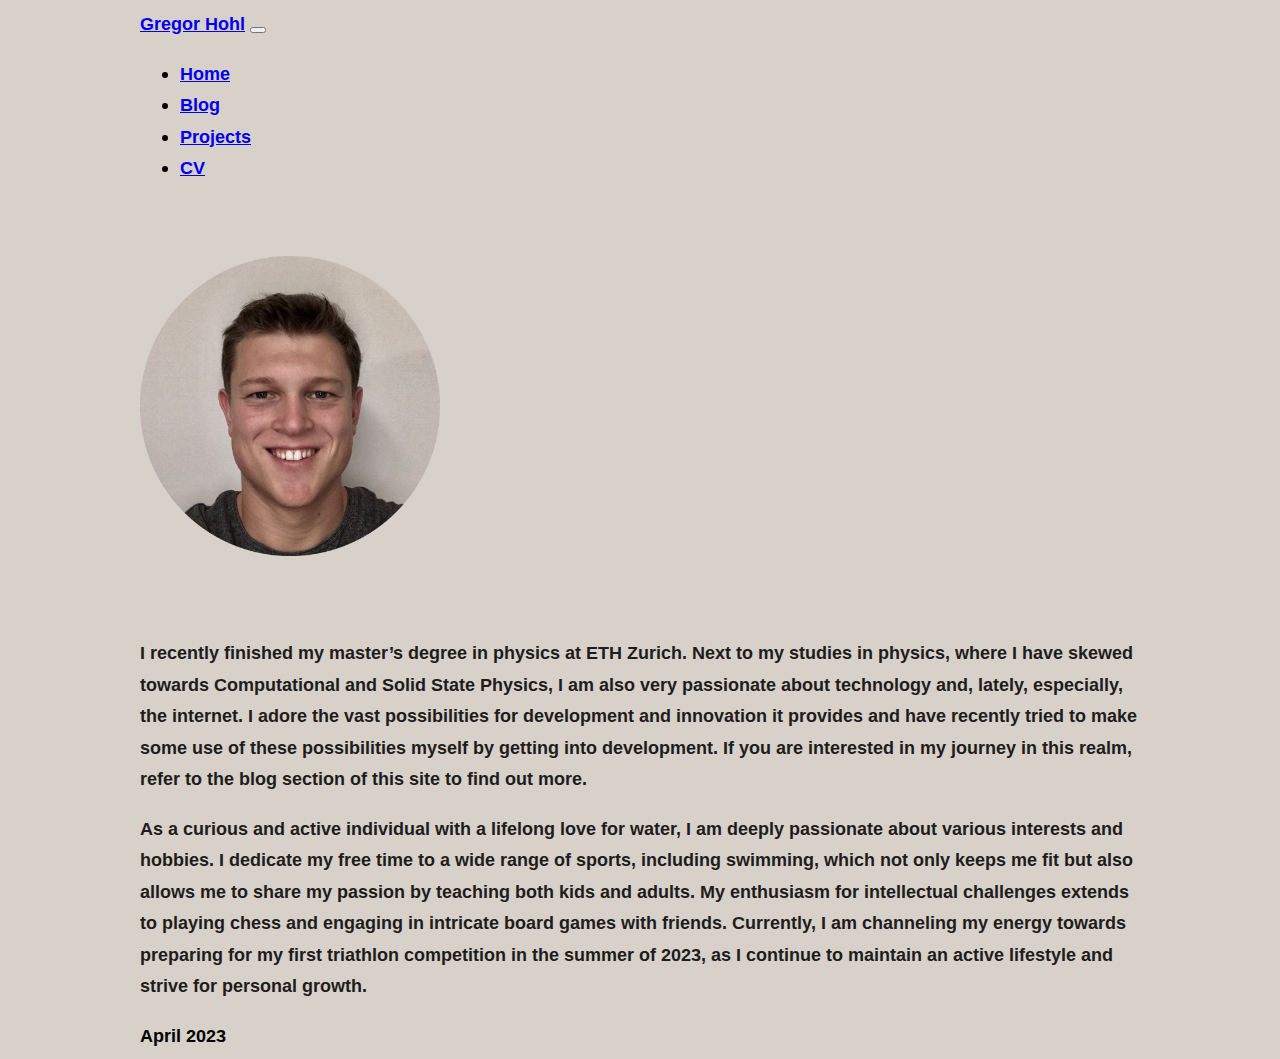
<file: index.html>
<!doctype html>
<html lang="en">
  <head>
	<meta name="generator" content="Hugo 0.107.0">
    
    <meta charset="utf-8">
    <meta name="viewport" content="width=device-width, initial-scale=1">

    
    <link href="https://cdn.jsdelivr.net/npm/bootstrap@5.1.3/dist/css/bootstrap.min.css" rel="stylesheet" integrity="sha384-1BmE4kWBq78iYhFldvKuhfTAU6auU8tT94WrHftjDbrCEXSU1oBoqyl2QvZ6jIW3" crossorigin="anonymous">
    <link rel="stylesheet" href="https://ghohl30.github.io/custom.css">


    <meta property="og:title" content="Gregor Hohl" />
<meta property="og:description" content="" />
<meta property="og:type" content="website" />
<meta property="og:url" content="https://ghohl30.github.io/" />


    <title>Gregor Hohl</title>
    <style media="screen">
      .portrait {
        margin-top: 3rem;
        margin-bottom: 3rem;
      }
      
    </style>
  </head>
  <body>

    <div class="main">
      <div>
        <div>
          <nav class="navbar navbar-expand-lg navbar-light bg-transparent">
            <div class="container-fluid">
              <a class="navbar-brand" href="https://ghohl30.github.io">Gregor Hohl</a>
              <button class="navbar-toggler" type="button" data-bs-toggle="collapse" data-bs-target="#navbarNav" aria-controls="navbarNav" aria-expanded="false" aria-label="Toggle navigation">
                <span class="navbar-toggler-icon"></span>
              </button>
              <div class="collapse navbar-collapse" id="navbarNav">
                <ul class="navbar-nav ms-auto">
                  <li class="nav-item">
                    <a class="nav-link active" aria-current="page" href="https://ghohl30.github.io">Home</a>
                  </li>
                  <li class="nav-item">
                    <a class="nav-link" href="https://ghohl30.github.io/blog">Blog</a>
                  </li>
                  <li class="nav-item">
                    <a class="nav-link" href="https://ghohl30.github.io/pages/projects">Projects</a>
                  </li>
                  <li class="nav-item">
                    <a class="nav-link" href="https://ghohl30.github.io/pages/cv">CV</a>
                  </li>
                </ul>
              </div>
            </div>
          </nav>
          
<img src="https://ghohl30.github.io/img/self_portrait-round.png" alt="Myself" class="portrait mx-auto d-block" width=300>

        </div>
        <div class="row p-3">
          <div class="col-sm-2"></div>
          <div class="col-md-8 main-content">
  <p>I recently finished my master&rsquo;s degree in physics at ETH Zurich. Next to my studies in physics, where I have skewed towards Computational and Solid State Physics, I am also very passionate about technology and, lately, especially, the internet. I adore the vast possibilities for development and innovation it provides and have recently tried to make some use of these possibilities myself by getting into development. If you are interested in my journey in this realm, refer to the blog section of this site to find out more.</p>
<p>As a curious and active individual with a lifelong love for water, I am deeply passionate about various interests and hobbies. I dedicate my free time to a wide range of sports, including swimming, which not only keeps me fit but also allows me to share my passion by teaching both kids and adults. My enthusiasm for intellectual challenges extends to playing chess and engaging in intricate board games with friends. Currently, I am channeling my energy towards preparing for my first triathlon competition in the summer of 2023, as I continue to maintain an active lifestyle and strive for personal growth.</p>

</div>
          <div class="col-sm-2"></div>
        </div>
      </div>
    </div>
    <footer class="footer py-2">
      <div class="d-flex ps-3">
        <div class="ms-auto pe-3">
          <span>April 2023</span>
        </div>
      </div>
    </footer>



    <script src="https://cdn.jsdelivr.net/npm/bootstrap@5.1.3/dist/js/bootstrap.bundle.min.js" integrity="sha384-ka7Sk0Gln4gmtz2MlQnikT1wXgYsOg+OMhuP+IlRH9sENBO0LRn5q+8nbTov4+1p" crossorigin="anonymous"></script>
  </body>
</html>
</file>
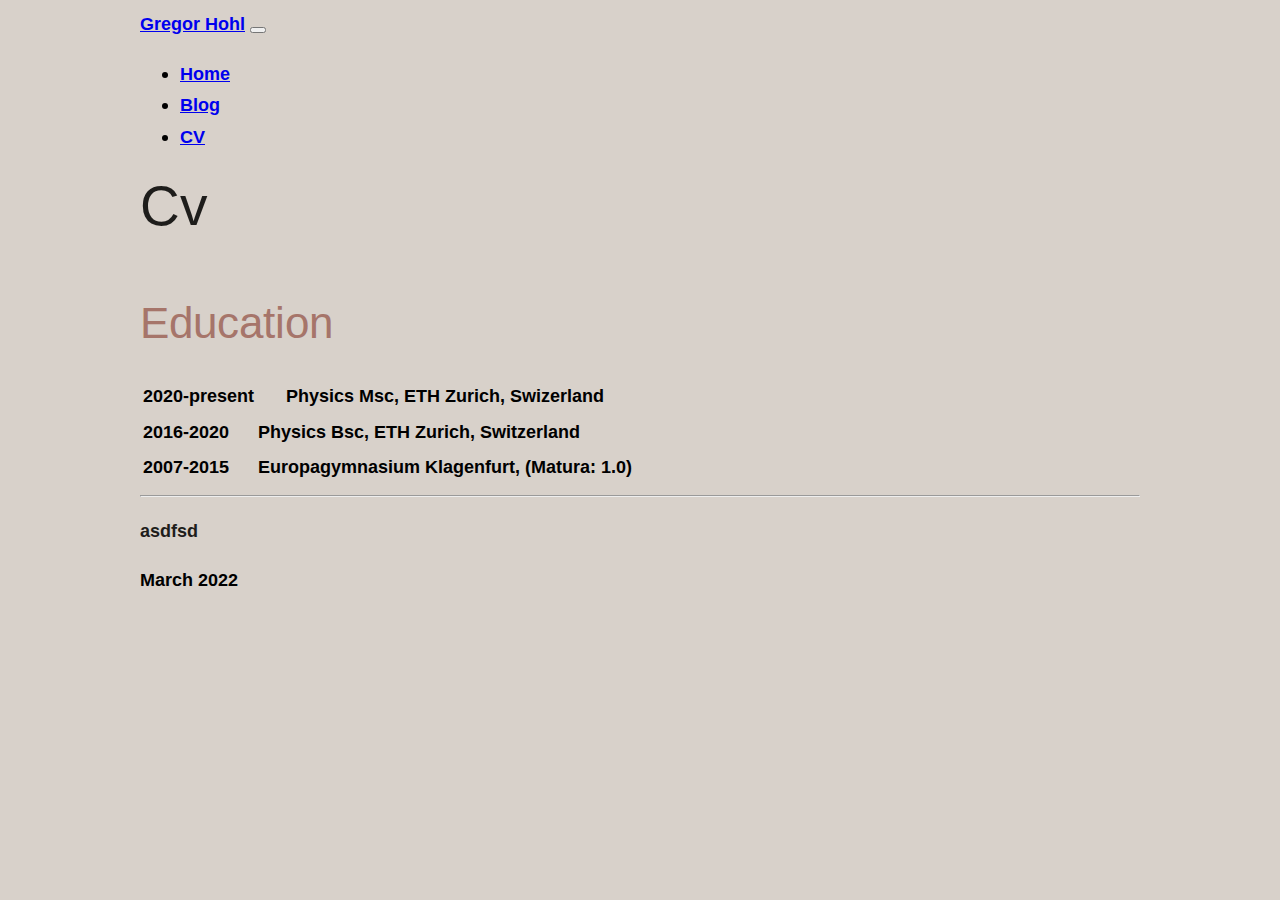
<file: _cv/index.html>
<!doctype html>
<html lang="en">
  <head>
    
    <meta charset="utf-8">
    <meta name="viewport" content="width=device-width, initial-scale=1">

    
    <link href="https://cdn.jsdelivr.net/npm/bootstrap@5.1.3/dist/css/bootstrap.min.css" rel="stylesheet" integrity="sha384-1BmE4kWBq78iYhFldvKuhfTAU6auU8tT94WrHftjDbrCEXSU1oBoqyl2QvZ6jIW3" crossorigin="anonymous">
    <link rel="stylesheet" href="https://ghohl30.github.io/custom.css">

    <title></title>
    <style media="screen">
      body {
        \\ background: rgba(135, 142, 144, 0.28);
        background: rgba(199, 189, 179, 0.7);
        max-width: 1000px;
        margin-left: auto;
        margin-right: auto;
      }
      .footer {
        max-width: 1000px;
        margin: auto;
      }
      .portrait {
        margin-top: 3rem;
        margin-bottom: 3rem;
      }
      
    </style>
  </head>
  <body>

    <div class="main">
      <div>
        <div>
          <nav class="navbar navbar-expand-lg navbar-light bg-transparent">
            <div class="container-fluid">
              <a class="navbar-brand" href="https://ghohl30.github.io">Gregor Hohl</a>
              <button class="navbar-toggler" type="button" data-bs-toggle="collapse" data-bs-target="#navbarNav" aria-controls="navbarNav" aria-expanded="false" aria-label="Toggle navigation">
                <span class="navbar-toggler-icon"></span>
              </button>
              <div class="collapse navbar-collapse" id="navbarNav">
                <ul class="navbar-nav ms-auto">
                  <li class="nav-item">
                    <a class="nav-link active" aria-current="page" href="https://ghohl30.github.io">Home</a>
                  </li>
                  <li class="nav-item">
                    <a class="nav-link" href="https://ghohl30.github.io/blog">Blog</a>
                  </li>
                  <li class="nav-item">
                    <a class="nav-link" href="https://ghohl30.github.io/pages/cv">CV</a>
                  </li>
                </ul>
              </div>
            </div>
          </nav>
          
        </div>
        <div class="row p-3">
          <div class="col-2"></div>
          <div class="col-8">
  <h1>Cv</h1>
  <h2 id="education">Education</h2>
<table>
<thead>
<tr>
<th>2020-present</th>
<th>Physics Msc, ETH Zurich, Swizerland</th>
</tr>
</thead>
<tbody>
<tr>
<td>2016-2020</td>
<td>Physics Bsc, ETH Zurich, Switzerland</td>
</tr>
<tr>
<td>2007-2015</td>
<td>Europagymnasium Klagenfurt, (Matura: 1.0)</td>
</tr>
</tbody>
</table>
<hr>
<p>asdfsd</p>

</div>
          <div class="col-2"></div>
        </div>
      </div>
    </div>
    <footer class="footer py-2">
      <div class="d-flex ps-3">
        <div class="ms-auto pe-3">
          <span>March 2022</span>
        </div>
      </div>
    </footer>



    <script src="https://cdn.jsdelivr.net/npm/bootstrap@5.1.3/dist/js/bootstrap.bundle.min.js" integrity="sha384-ka7Sk0Gln4gmtz2MlQnikT1wXgYsOg+OMhuP+IlRH9sENBO0LRn5q+8nbTov4+1p" crossorigin="anonymous"></script>
  </body>
</html>
</file>
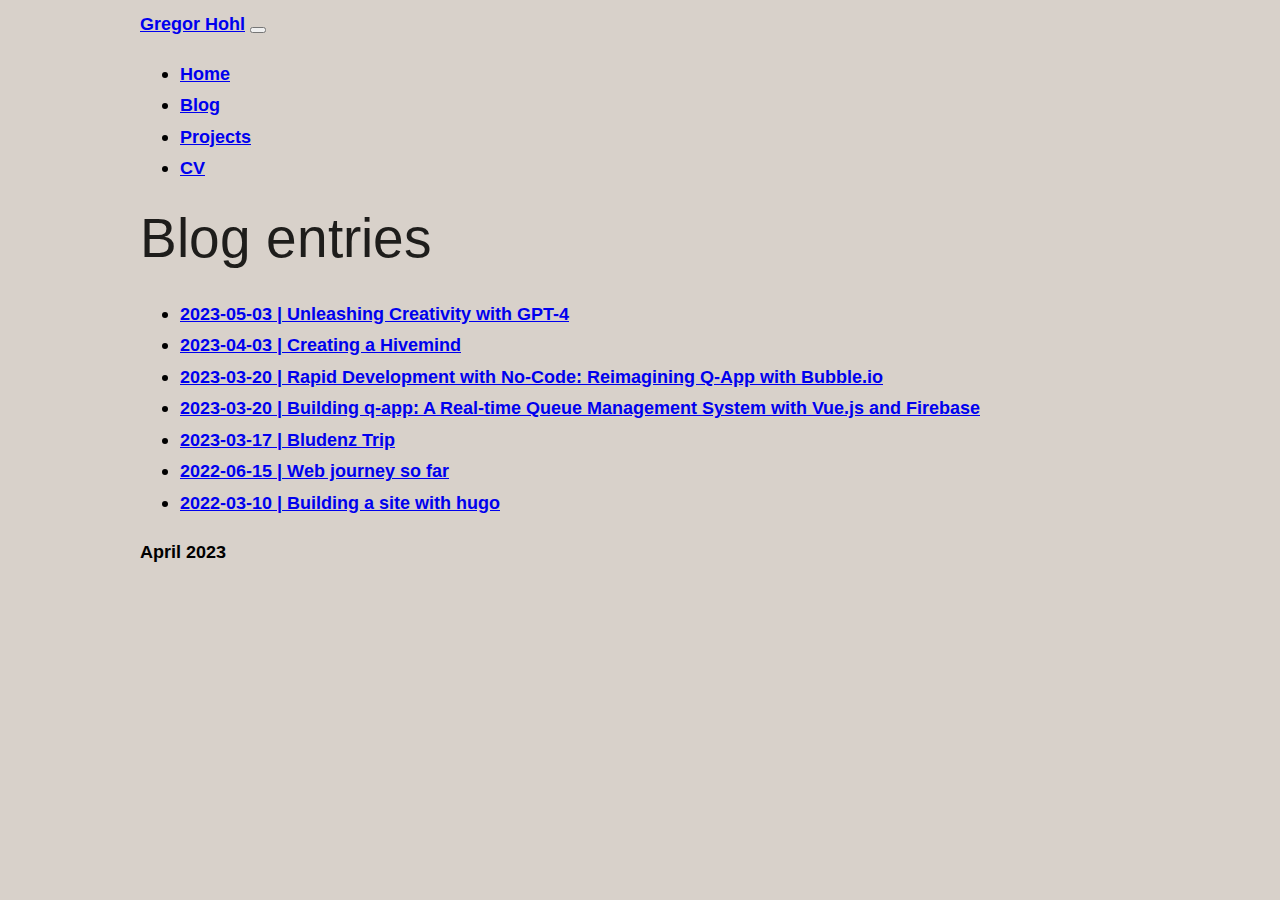
<file: blog/index.html>
<!doctype html>
<html lang="en">
  <head>
    
    <meta charset="utf-8">
    <meta name="viewport" content="width=device-width, initial-scale=1">

    
    <link href="https://cdn.jsdelivr.net/npm/bootstrap@5.1.3/dist/css/bootstrap.min.css" rel="stylesheet" integrity="sha384-1BmE4kWBq78iYhFldvKuhfTAU6auU8tT94WrHftjDbrCEXSU1oBoqyl2QvZ6jIW3" crossorigin="anonymous">
    <link rel="stylesheet" href="https://ghohl30.github.io/custom.css">


    <meta property="og:title" content="Blog entries" />
<meta property="og:description" content="" />
<meta property="og:type" content="website" />
<meta property="og:url" content="https://ghohl30.github.io/blog/" />


    <title>Blog entries</title>
    <style media="screen">
      .portrait {
        margin-top: 3rem;
        margin-bottom: 3rem;
      }
      
    </style>
  </head>
  <body>

    <div class="main">
      <div>
        <div>
          <nav class="navbar navbar-expand-lg navbar-light bg-transparent">
            <div class="container-fluid">
              <a class="navbar-brand" href="https://ghohl30.github.io">Gregor Hohl</a>
              <button class="navbar-toggler" type="button" data-bs-toggle="collapse" data-bs-target="#navbarNav" aria-controls="navbarNav" aria-expanded="false" aria-label="Toggle navigation">
                <span class="navbar-toggler-icon"></span>
              </button>
              <div class="collapse navbar-collapse" id="navbarNav">
                <ul class="navbar-nav ms-auto">
                  <li class="nav-item">
                    <a class="nav-link active" aria-current="page" href="https://ghohl30.github.io">Home</a>
                  </li>
                  <li class="nav-item">
                    <a class="nav-link" href="https://ghohl30.github.io/blog">Blog</a>
                  </li>
                  <li class="nav-item">
                    <a class="nav-link" href="https://ghohl30.github.io/pages/projects">Projects</a>
                  </li>
                  <li class="nav-item">
                    <a class="nav-link" href="https://ghohl30.github.io/pages/cv">CV</a>
                  </li>
                </ul>
              </div>
            </div>
          </nav>
          
        </div>
        <div class="row p-3">
          <div class="col-sm-2"></div>
          <div class="col-md-8 main-content">
<main>
    <article>
        <header>
            <h1>Blog entries</h1>
        </header>
        
        
    </article>
    <ul>
    
    
        <li>
            <a href="https://ghohl30.github.io/blog/gernerativeaivideo/" class="link-dark">2023-05-03 | Unleashing Creativity with GPT-4</a>
        </li>
    
        <li>
            <a href="https://ghohl30.github.io/blog/hivemind/" class="link-dark">2023-04-03 | Creating a Hivemind</a>
        </li>
    
        <li>
            <a href="https://ghohl30.github.io/blog/qapp-bubbleio/" class="link-dark">2023-03-20 | Rapid Development with No-Code: Reimagining Q-App with Bubble.io</a>
        </li>
    
        <li>
            <a href="https://ghohl30.github.io/blog/q-app/" class="link-dark">2023-03-20 | Building q-app: A Real-time Queue Management System with Vue.js and Firebase</a>
        </li>
    
        <li>
            <a href="https://ghohl30.github.io/blog/bludenz-trip/" class="link-dark">2023-03-17 | Bludenz Trip</a>
        </li>
    
        <li>
            <a href="https://ghohl30.github.io/blog/vueexperience/" class="link-dark">2022-06-15 | Web journey so far</a>
        </li>
    
        <li>
            <a href="https://ghohl30.github.io/blog/how_to_hugo/" class="link-dark">2022-03-10 | Building a site with hugo</a>
        </li>
    
    </ul>
</main>
</div>
          <div class="col-sm-2"></div>
        </div>
      </div>
    </div>
    <footer class="footer py-2">
      <div class="d-flex ps-3">
        <div class="ms-auto pe-3">
          <span>April 2023</span>
        </div>
      </div>
    </footer>



    <script src="https://cdn.jsdelivr.net/npm/bootstrap@5.1.3/dist/js/bootstrap.bundle.min.js" integrity="sha384-ka7Sk0Gln4gmtz2MlQnikT1wXgYsOg+OMhuP+IlRH9sENBO0LRn5q+8nbTov4+1p" crossorigin="anonymous"></script>
  </body>
</html>
</file>
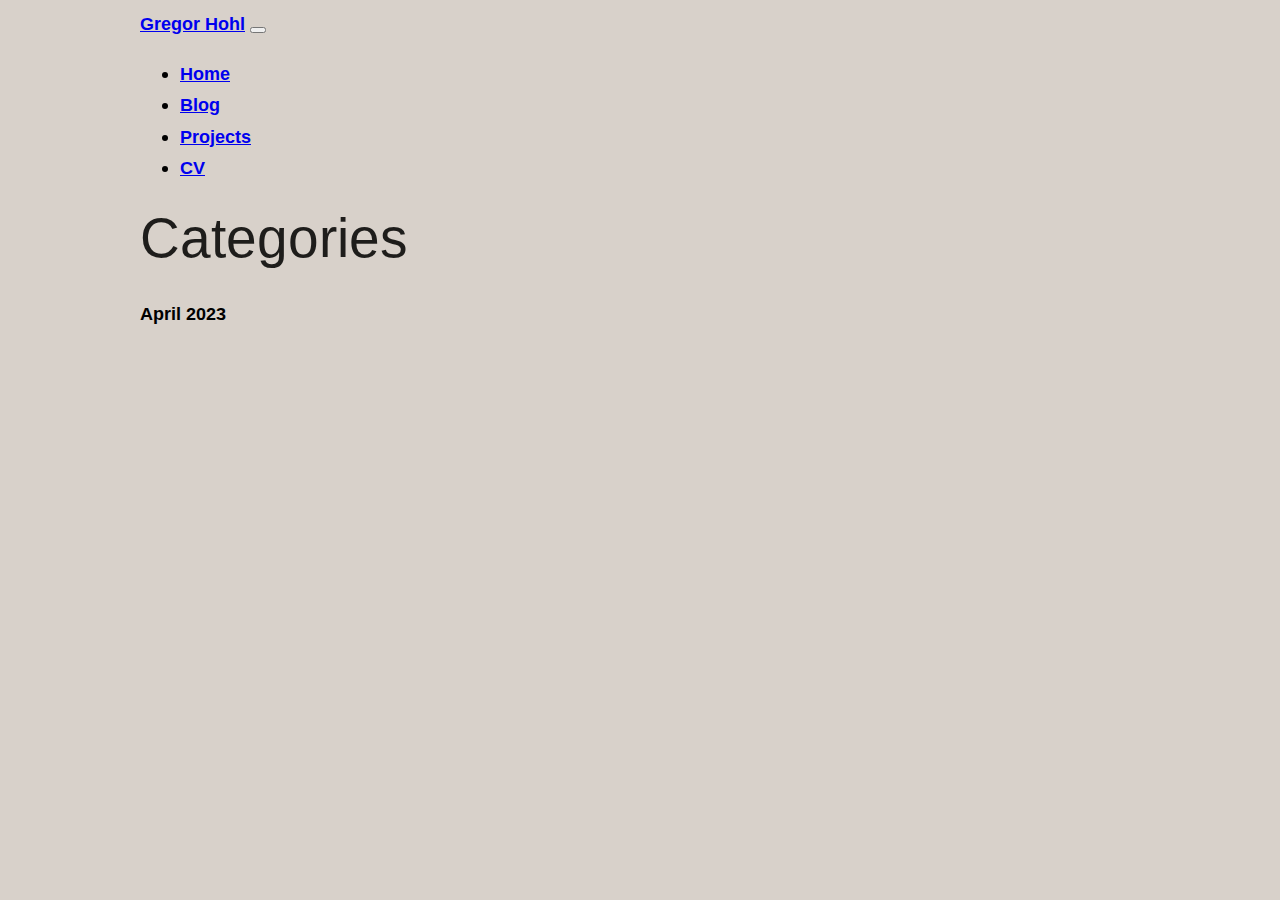
<file: categories/index.html>
<!doctype html>
<html lang="en">
  <head>
    
    <meta charset="utf-8">
    <meta name="viewport" content="width=device-width, initial-scale=1">

    
    <link href="https://cdn.jsdelivr.net/npm/bootstrap@5.1.3/dist/css/bootstrap.min.css" rel="stylesheet" integrity="sha384-1BmE4kWBq78iYhFldvKuhfTAU6auU8tT94WrHftjDbrCEXSU1oBoqyl2QvZ6jIW3" crossorigin="anonymous">
    <link rel="stylesheet" href="https://ghohl30.github.io/custom.css">


    <meta property="og:title" content="Categories" />
<meta property="og:description" content="" />
<meta property="og:type" content="website" />
<meta property="og:url" content="https://ghohl30.github.io/categories/" />


    <title>Categories</title>
    <style media="screen">
      .portrait {
        margin-top: 3rem;
        margin-bottom: 3rem;
      }
      
    </style>
  </head>
  <body>

    <div class="main">
      <div>
        <div>
          <nav class="navbar navbar-expand-lg navbar-light bg-transparent">
            <div class="container-fluid">
              <a class="navbar-brand" href="https://ghohl30.github.io">Gregor Hohl</a>
              <button class="navbar-toggler" type="button" data-bs-toggle="collapse" data-bs-target="#navbarNav" aria-controls="navbarNav" aria-expanded="false" aria-label="Toggle navigation">
                <span class="navbar-toggler-icon"></span>
              </button>
              <div class="collapse navbar-collapse" id="navbarNav">
                <ul class="navbar-nav ms-auto">
                  <li class="nav-item">
                    <a class="nav-link active" aria-current="page" href="https://ghohl30.github.io">Home</a>
                  </li>
                  <li class="nav-item">
                    <a class="nav-link" href="https://ghohl30.github.io/blog">Blog</a>
                  </li>
                  <li class="nav-item">
                    <a class="nav-link" href="https://ghohl30.github.io/pages/projects">Projects</a>
                  </li>
                  <li class="nav-item">
                    <a class="nav-link" href="https://ghohl30.github.io/pages/cv">CV</a>
                  </li>
                </ul>
              </div>
            </div>
          </nav>
          
        </div>
        <div class="row p-3">
          <div class="col-sm-2"></div>
          <div class="col-md-8 main-content">
<main>
    <article>
        <header>
            <h1>Categories</h1>
        </header>
        
        
    </article>
    <ul>
    
    
    </ul>
</main>
</div>
          <div class="col-sm-2"></div>
        </div>
      </div>
    </div>
    <footer class="footer py-2">
      <div class="d-flex ps-3">
        <div class="ms-auto pe-3">
          <span>April 2023</span>
        </div>
      </div>
    </footer>



    <script src="https://cdn.jsdelivr.net/npm/bootstrap@5.1.3/dist/js/bootstrap.bundle.min.js" integrity="sha384-ka7Sk0Gln4gmtz2MlQnikT1wXgYsOg+OMhuP+IlRH9sENBO0LRn5q+8nbTov4+1p" crossorigin="anonymous"></script>
  </body>
</html>
</file>
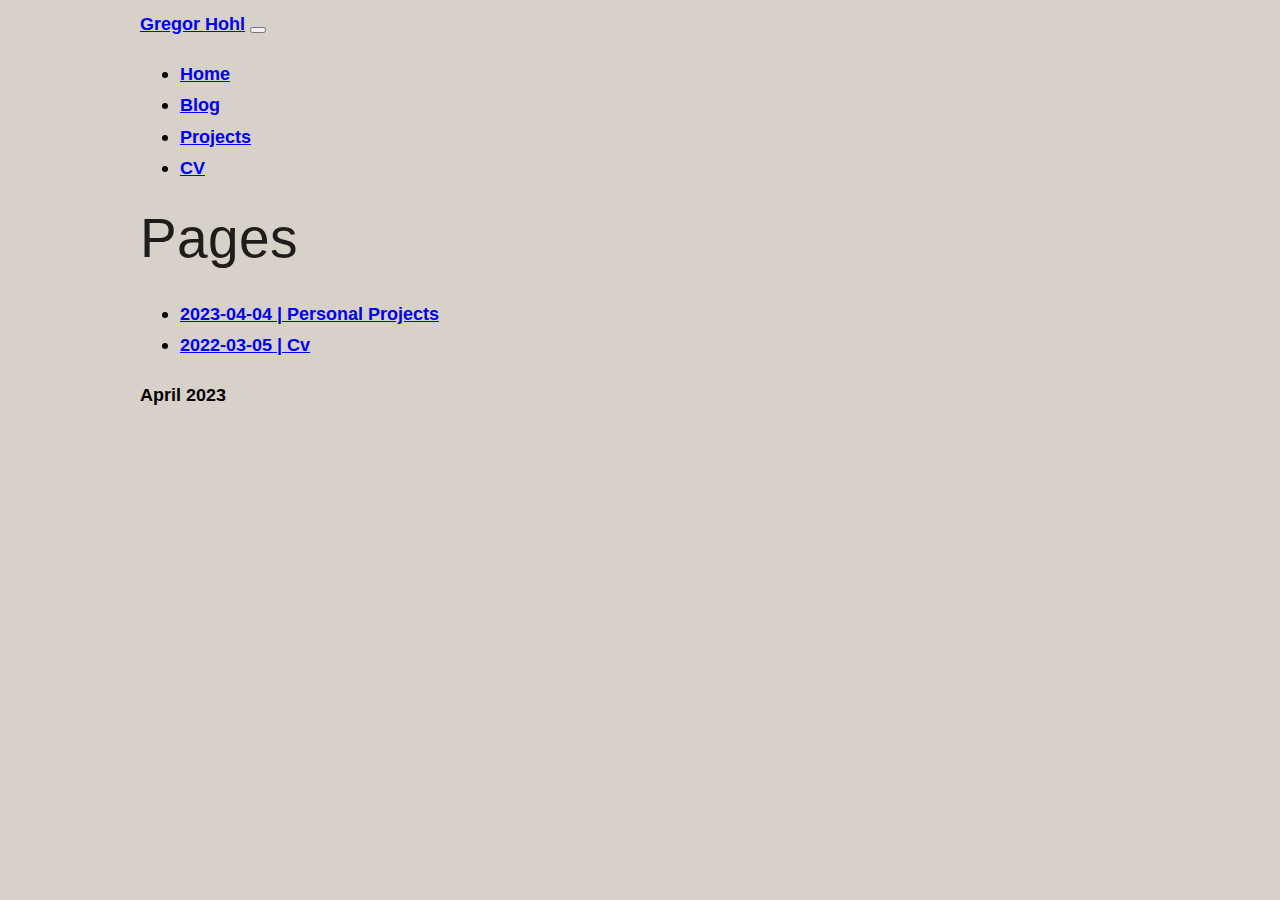
<file: pages/index.html>
<!doctype html>
<html lang="en">
  <head>
    
    <meta charset="utf-8">
    <meta name="viewport" content="width=device-width, initial-scale=1">

    
    <link href="https://cdn.jsdelivr.net/npm/bootstrap@5.1.3/dist/css/bootstrap.min.css" rel="stylesheet" integrity="sha384-1BmE4kWBq78iYhFldvKuhfTAU6auU8tT94WrHftjDbrCEXSU1oBoqyl2QvZ6jIW3" crossorigin="anonymous">
    <link rel="stylesheet" href="https://ghohl30.github.io/custom.css">


    <meta property="og:title" content="Pages" />
<meta property="og:description" content="" />
<meta property="og:type" content="website" />
<meta property="og:url" content="https://ghohl30.github.io/pages/" />


    <title>Pages</title>
    <style media="screen">
      .portrait {
        margin-top: 3rem;
        margin-bottom: 3rem;
      }
      
    </style>
  </head>
  <body>

    <div class="main">
      <div>
        <div>
          <nav class="navbar navbar-expand-lg navbar-light bg-transparent">
            <div class="container-fluid">
              <a class="navbar-brand" href="https://ghohl30.github.io">Gregor Hohl</a>
              <button class="navbar-toggler" type="button" data-bs-toggle="collapse" data-bs-target="#navbarNav" aria-controls="navbarNav" aria-expanded="false" aria-label="Toggle navigation">
                <span class="navbar-toggler-icon"></span>
              </button>
              <div class="collapse navbar-collapse" id="navbarNav">
                <ul class="navbar-nav ms-auto">
                  <li class="nav-item">
                    <a class="nav-link active" aria-current="page" href="https://ghohl30.github.io">Home</a>
                  </li>
                  <li class="nav-item">
                    <a class="nav-link" href="https://ghohl30.github.io/blog">Blog</a>
                  </li>
                  <li class="nav-item">
                    <a class="nav-link" href="https://ghohl30.github.io/pages/projects">Projects</a>
                  </li>
                  <li class="nav-item">
                    <a class="nav-link" href="https://ghohl30.github.io/pages/cv">CV</a>
                  </li>
                </ul>
              </div>
            </div>
          </nav>
          
        </div>
        <div class="row p-3">
          <div class="col-sm-2"></div>
          <div class="col-md-8 main-content">
<main>
    <article>
        <header>
            <h1>Pages</h1>
        </header>
        
        
    </article>
    <ul>
    
    
        <li>
            <a href="https://ghohl30.github.io/pages/projects/" class="link-dark">2023-04-04 | Personal Projects</a>
        </li>
    
        <li>
            <a href="https://ghohl30.github.io/pages/cv/" class="link-dark">2022-03-05 | Cv</a>
        </li>
    
    </ul>
</main>
</div>
          <div class="col-sm-2"></div>
        </div>
      </div>
    </div>
    <footer class="footer py-2">
      <div class="d-flex ps-3">
        <div class="ms-auto pe-3">
          <span>April 2023</span>
        </div>
      </div>
    </footer>



    <script src="https://cdn.jsdelivr.net/npm/bootstrap@5.1.3/dist/js/bootstrap.bundle.min.js" integrity="sha384-ka7Sk0Gln4gmtz2MlQnikT1wXgYsOg+OMhuP+IlRH9sENBO0LRn5q+8nbTov4+1p" crossorigin="anonymous"></script>
  </body>
</html>
</file>
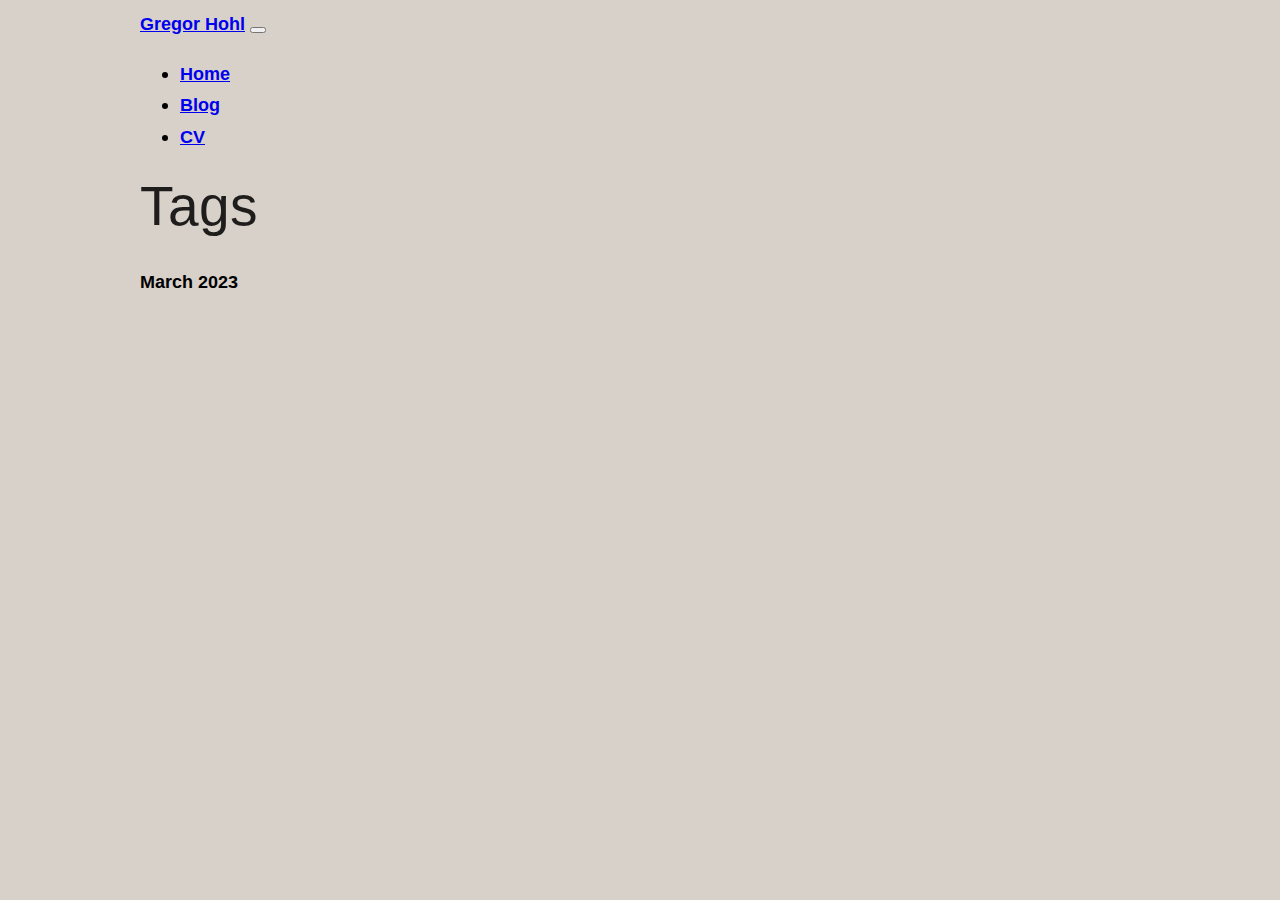
<file: tags/index.html>
<!doctype html>
<html lang="en">
  <head>
    
    <meta charset="utf-8">
    <meta name="viewport" content="width=device-width, initial-scale=1">

    
    <link href="https://cdn.jsdelivr.net/npm/bootstrap@5.1.3/dist/css/bootstrap.min.css" rel="stylesheet" integrity="sha384-1BmE4kWBq78iYhFldvKuhfTAU6auU8tT94WrHftjDbrCEXSU1oBoqyl2QvZ6jIW3" crossorigin="anonymous">
    <link rel="stylesheet" href="https://ghohl30.github.io/custom.css">


    <meta property="og:title" content="Tags" />
<meta property="og:description" content="" />
<meta property="og:type" content="website" />
<meta property="og:url" content="https://ghohl30.github.io/tags/" />


    <title>Tags</title>
    <style media="screen">
      .portrait {
        margin-top: 3rem;
        margin-bottom: 3rem;
      }
      
    </style>
  </head>
  <body>

    <div class="main">
      <div>
        <div>
          <nav class="navbar navbar-expand-lg navbar-light bg-transparent">
            <div class="container-fluid">
              <a class="navbar-brand" href="https://ghohl30.github.io">Gregor Hohl</a>
              <button class="navbar-toggler" type="button" data-bs-toggle="collapse" data-bs-target="#navbarNav" aria-controls="navbarNav" aria-expanded="false" aria-label="Toggle navigation">
                <span class="navbar-toggler-icon"></span>
              </button>
              <div class="collapse navbar-collapse" id="navbarNav">
                <ul class="navbar-nav ms-auto">
                  <li class="nav-item">
                    <a class="nav-link active" aria-current="page" href="https://ghohl30.github.io">Home</a>
                  </li>
                  <li class="nav-item">
                    <a class="nav-link" href="https://ghohl30.github.io/blog">Blog</a>
                  </li>
                  <li class="nav-item">
                    <a class="nav-link" href="https://ghohl30.github.io/pages/cv">CV</a>
                  </li>
                </ul>
              </div>
            </div>
          </nav>
          
        </div>
        <div class="row p-3">
          <div class="col-sm-2"></div>
          <div class="col-md-8 main-content">
<main>
    <article>
        <header>
            <h1>Tags</h1>
        </header>
        
        
    </article>
    <ul>
    
    
    </ul>
</main>
</div>
          <div class="col-sm-2"></div>
        </div>
      </div>
    </div>
    <footer class="footer py-2">
      <div class="d-flex ps-3">
        <div class="ms-auto pe-3">
          <span>March 2023</span>
        </div>
      </div>
    </footer>



    <script src="https://cdn.jsdelivr.net/npm/bootstrap@5.1.3/dist/js/bootstrap.bundle.min.js" integrity="sha384-ka7Sk0Gln4gmtz2MlQnikT1wXgYsOg+OMhuP+IlRH9sENBO0LRn5q+8nbTov4+1p" crossorigin="anonymous"></script>
  </body>
</html>
</file>
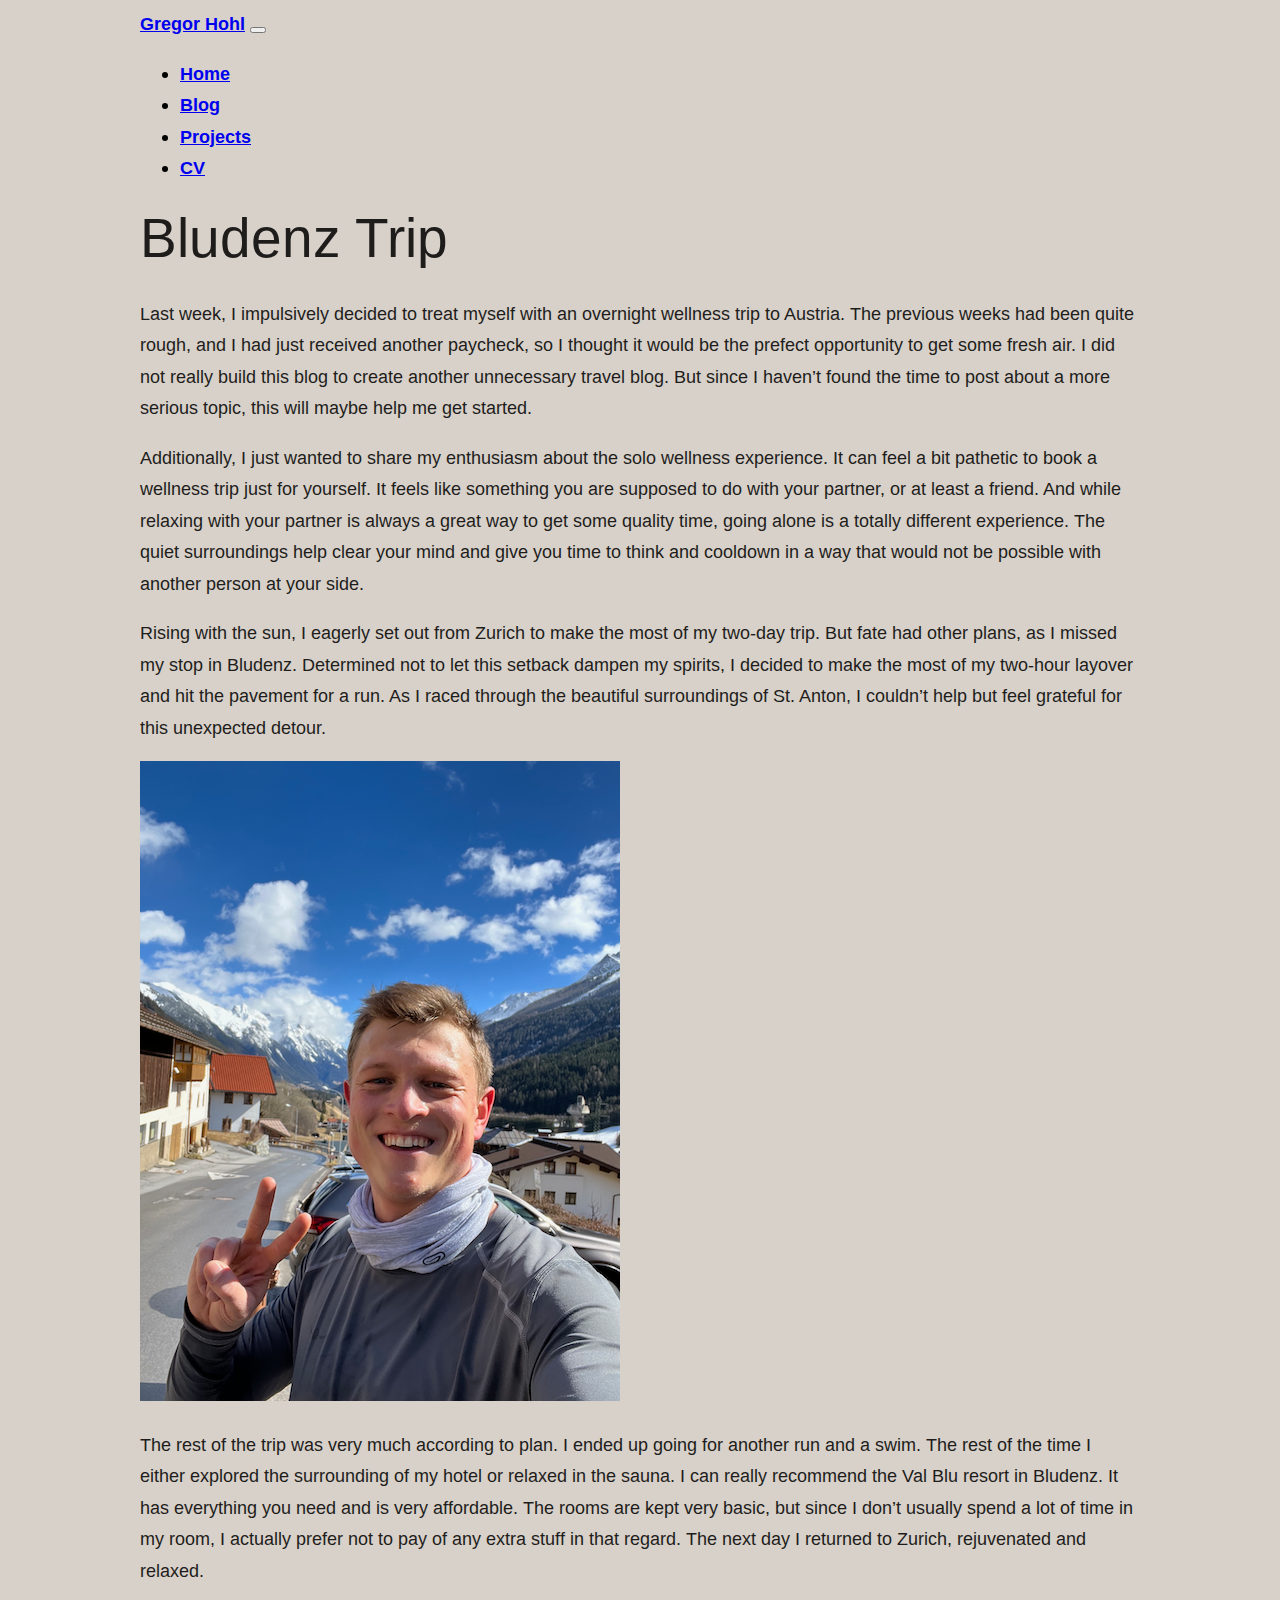
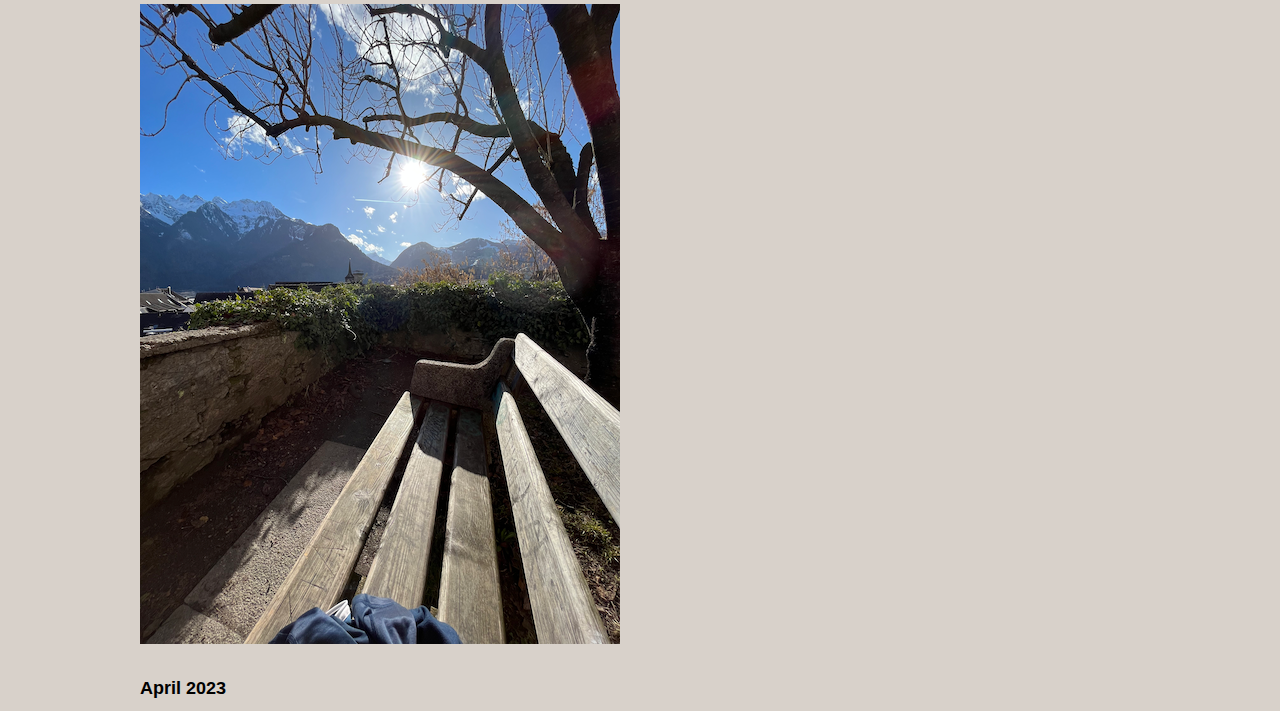
<file: blog/bludenz-trip/index.html>
<!doctype html>
<html lang="en">
  <head>
    
    <meta charset="utf-8">
    <meta name="viewport" content="width=device-width, initial-scale=1">

    
    <link href="https://cdn.jsdelivr.net/npm/bootstrap@5.1.3/dist/css/bootstrap.min.css" rel="stylesheet" integrity="sha384-1BmE4kWBq78iYhFldvKuhfTAU6auU8tT94WrHftjDbrCEXSU1oBoqyl2QvZ6jIW3" crossorigin="anonymous">
    <link rel="stylesheet" href="https://ghohl30.github.io/custom.css">


    <meta property="og:title" content="Bludenz Trip" />
<meta property="og:description" content="Last week, I impulsively decided to treat myself with an overnight wellness trip to Austria. The previous weeks had been quite rough, and I had just received another paycheck, so I thought it would be the prefect opportunity to get some fresh air. I did not really build this blog to create another unnecessary travel blog. But since I haven&rsquo;t found the time to post about a more serious topic, this will maybe help me get started." />
<meta property="og:type" content="article" />
<meta property="og:url" content="https://ghohl30.github.io/blog/bludenz-trip/" /><meta property="article:section" content="blog" />
<meta property="article:published_time" content="2023-03-17T17:18:24+01:00" />
<meta property="article:modified_time" content="2023-03-17T17:18:24+01:00" />


    <title>Bludenz Trip</title>
    <style media="screen">
      .portrait {
        margin-top: 3rem;
        margin-bottom: 3rem;
      }
      

strong {
  color: #A6756A;
  font-weight: 700;
}

.main-content {
  font-weight: 400;
}

img {
  max-width:100%;
  max-height:100%;
}

.subtitle {
  color: #1E1D1B;
  margin-top: 0;
}


    </style>
  </head>
  <body>

    <div class="main">
      <div>
        <div>
          <nav class="navbar navbar-expand-lg navbar-light bg-transparent">
            <div class="container-fluid">
              <a class="navbar-brand" href="https://ghohl30.github.io">Gregor Hohl</a>
              <button class="navbar-toggler" type="button" data-bs-toggle="collapse" data-bs-target="#navbarNav" aria-controls="navbarNav" aria-expanded="false" aria-label="Toggle navigation">
                <span class="navbar-toggler-icon"></span>
              </button>
              <div class="collapse navbar-collapse" id="navbarNav">
                <ul class="navbar-nav ms-auto">
                  <li class="nav-item">
                    <a class="nav-link active" aria-current="page" href="https://ghohl30.github.io">Home</a>
                  </li>
                  <li class="nav-item">
                    <a class="nav-link" href="https://ghohl30.github.io/blog">Blog</a>
                  </li>
                  <li class="nav-item">
                    <a class="nav-link" href="https://ghohl30.github.io/pages/projects">Projects</a>
                  </li>
                  <li class="nav-item">
                    <a class="nav-link" href="https://ghohl30.github.io/pages/cv">CV</a>
                  </li>
                </ul>
              </div>
            </div>
          </nav>
          
        </div>
        <div class="row p-3">
          <div class="col-sm-2"></div>
          <div class="col-md-8 main-content">
  <h1>Bludenz Trip</h1>
  
  <p>Last week, I impulsively decided to treat myself with an overnight wellness trip to Austria. The previous weeks had been quite rough, and I had just received another paycheck, so I thought it would be the prefect opportunity to get some fresh air. I did not really build this blog to create another unnecessary travel blog. But since I haven&rsquo;t found the time to post about a more serious topic, this will maybe help me get started.</p>
<p>Additionally, I just wanted to share my enthusiasm about the solo wellness experience. It can feel a bit pathetic to book a wellness trip just for yourself. It feels like something you are supposed to do with your partner, or at least a friend. And while relaxing with your partner is always a great way to get some quality time, going alone is a totally different experience. The quiet surroundings help clear your mind and give you time to think and cooldown in a way that would not be possible with another person at your side.</p>
<p>Rising with the sun, I eagerly set out from Zurich to make the most of my two-day trip. But fate had other plans, as I missed my stop in Bludenz. Determined not to let this setback dampen my spirits, I decided to make the most of my two-hour layover and hit the pavement for a run. As I raced through the beautiful surroundings of St. Anton, I couldn&rsquo;t help but feel grateful for this unexpected detour.</p>
<p><img src="/img/StAnton_Laufen.png" alt="Travel Blog"></p>
<p>The rest of the trip was very much according to plan. I ended up going for another run and a swim. The rest of the time I either explored the surrounding of my hotel or relaxed in the sauna. I can really recommend the Val Blu resort in Bludenz. It has everything you need and is very affordable. The rooms are kept very basic, but since I don&rsquo;t usually spend a lot of time in my room, I actually prefer not to pay of any extra stuff in that regard. The next day I returned to Zurich, rejuvenated and relaxed.</p>
<p><img src="/img/BludenzView.png" alt="Travel Blog"></p>

</div>
          <div class="col-sm-2"></div>
        </div>
      </div>
    </div>
    <footer class="footer py-2">
      <div class="d-flex ps-3">
        <div class="ms-auto pe-3">
          <span>April 2023</span>
        </div>
      </div>
    </footer>



    <script src="https://cdn.jsdelivr.net/npm/bootstrap@5.1.3/dist/js/bootstrap.bundle.min.js" integrity="sha384-ka7Sk0Gln4gmtz2MlQnikT1wXgYsOg+OMhuP+IlRH9sENBO0LRn5q+8nbTov4+1p" crossorigin="anonymous"></script>
  </body>
</html>
</file>
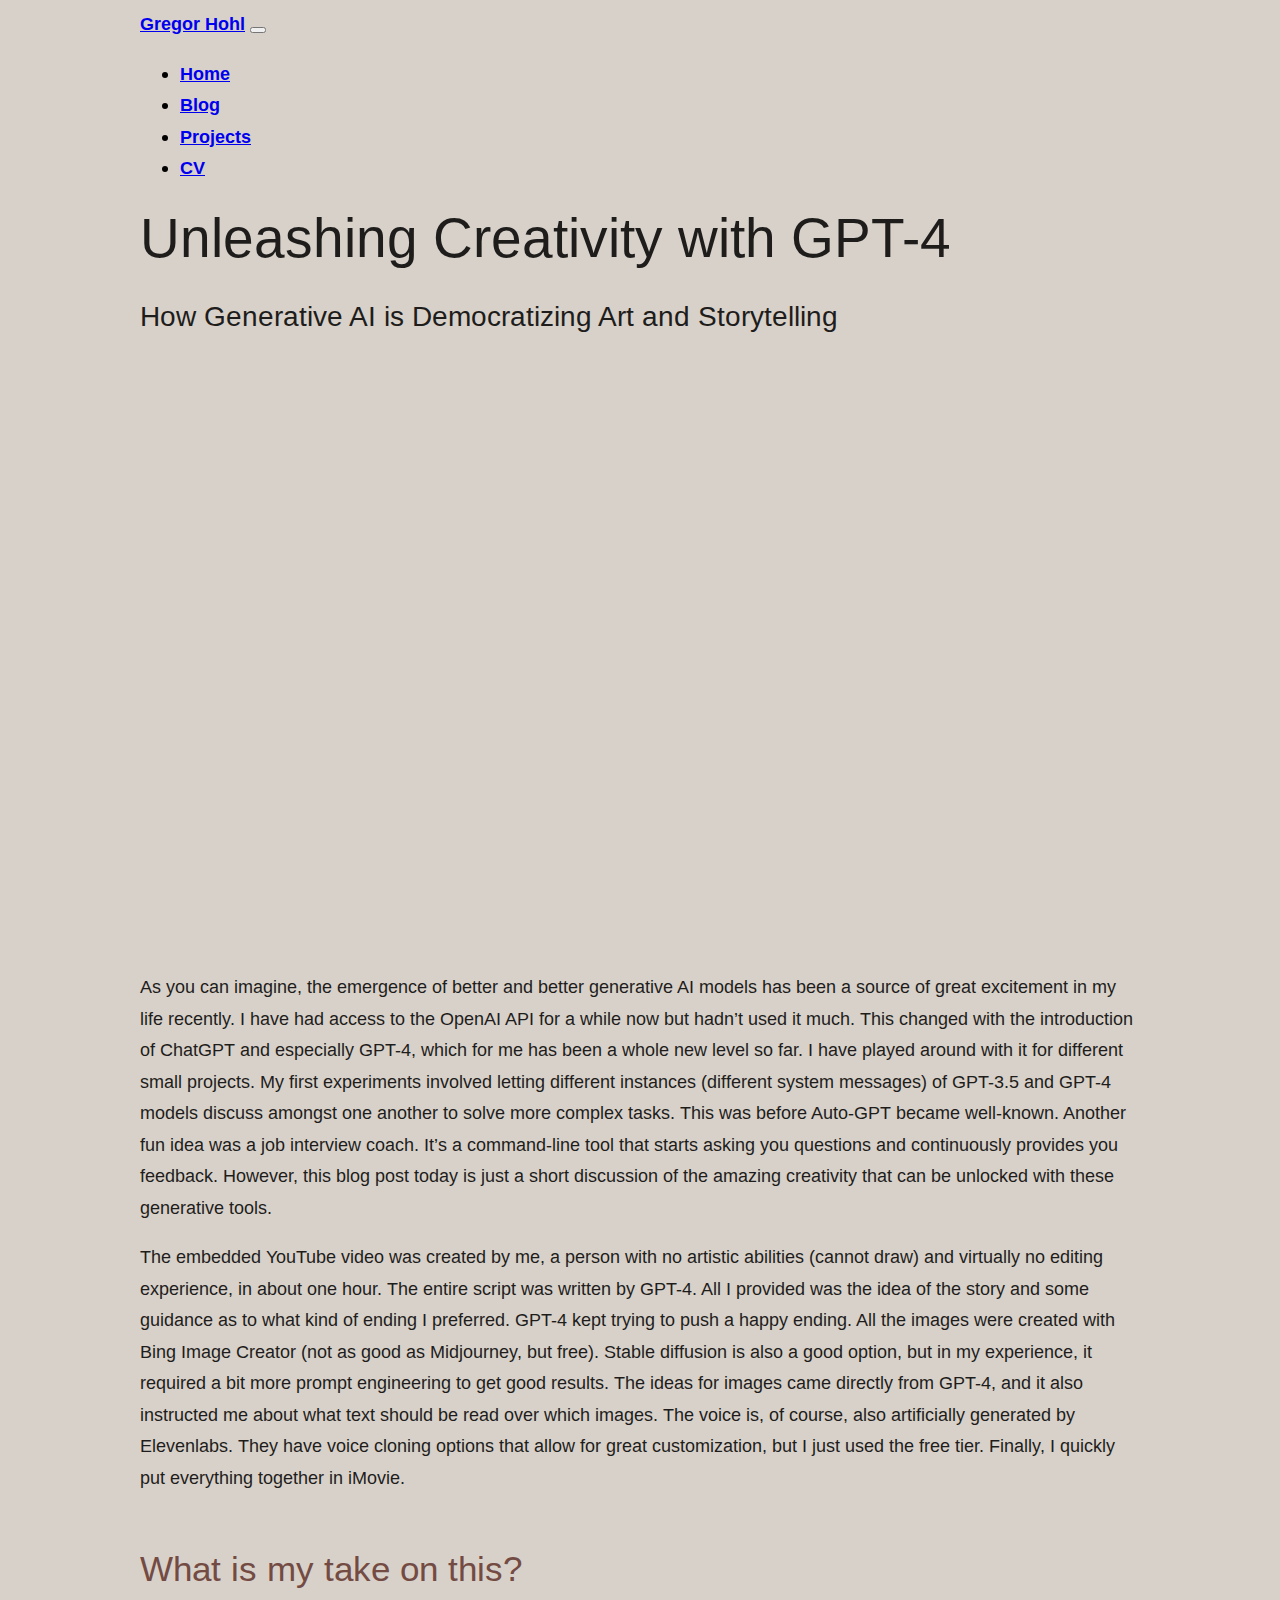
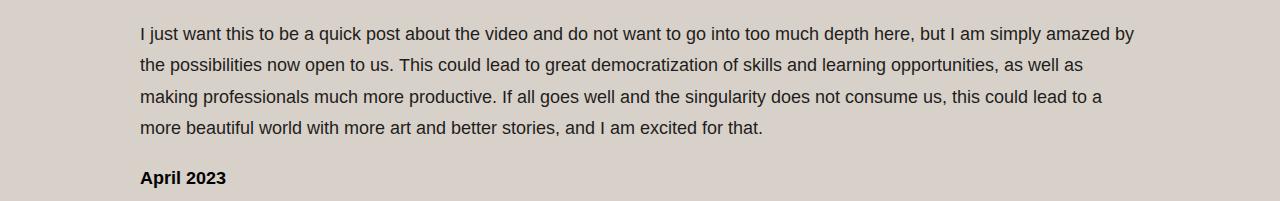
<file: blog/gernerativeaivideo/index.html>
<!doctype html>
<html lang="en">
  <head>
    
    <meta charset="utf-8">
    <meta name="viewport" content="width=device-width, initial-scale=1">

    
    <link href="https://cdn.jsdelivr.net/npm/bootstrap@5.1.3/dist/css/bootstrap.min.css" rel="stylesheet" integrity="sha384-1BmE4kWBq78iYhFldvKuhfTAU6auU8tT94WrHftjDbrCEXSU1oBoqyl2QvZ6jIW3" crossorigin="anonymous">
    <link rel="stylesheet" href="https://ghohl30.github.io/custom.css">


    <meta property="og:title" content="Unleashing Creativity with GPT-4" />
<meta property="og:description" content="As you can imagine, the emergence of better and better generative AI models has been a source of great excitement in my life recently. I have had access to the OpenAI API for a while now but hadn&rsquo;t used it much. This changed with the introduction of ChatGPT and especially GPT-4, which for me has been a whole new level so far. I have played around with it for different small projects." />
<meta property="og:type" content="article" />
<meta property="og:url" content="https://ghohl30.github.io/blog/gernerativeaivideo/" /><meta property="article:section" content="blog" />
<meta property="article:published_time" content="2023-05-03T16:53:51+02:00" />
<meta property="article:modified_time" content="2023-05-03T16:53:51+02:00" />


    <title>Unleashing Creativity with GPT-4</title>
    <style media="screen">
      .portrait {
        margin-top: 3rem;
        margin-bottom: 3rem;
      }
      

strong {
  color: #A6756A;
  font-weight: 700;
}

.main-content {
  font-weight: 400;
}

img {
  max-width:100%;
  max-height:100%;
}

.subtitle {
  color: #1E1D1B;
  margin-top: 0;
}


    </style>
  </head>
  <body>

    <div class="main">
      <div>
        <div>
          <nav class="navbar navbar-expand-lg navbar-light bg-transparent">
            <div class="container-fluid">
              <a class="navbar-brand" href="https://ghohl30.github.io">Gregor Hohl</a>
              <button class="navbar-toggler" type="button" data-bs-toggle="collapse" data-bs-target="#navbarNav" aria-controls="navbarNav" aria-expanded="false" aria-label="Toggle navigation">
                <span class="navbar-toggler-icon"></span>
              </button>
              <div class="collapse navbar-collapse" id="navbarNav">
                <ul class="navbar-nav ms-auto">
                  <li class="nav-item">
                    <a class="nav-link active" aria-current="page" href="https://ghohl30.github.io">Home</a>
                  </li>
                  <li class="nav-item">
                    <a class="nav-link" href="https://ghohl30.github.io/blog">Blog</a>
                  </li>
                  <li class="nav-item">
                    <a class="nav-link" href="https://ghohl30.github.io/pages/projects">Projects</a>
                  </li>
                  <li class="nav-item">
                    <a class="nav-link" href="https://ghohl30.github.io/pages/cv">CV</a>
                  </li>
                </ul>
              </div>
            </div>
          </nav>
          
        </div>
        <div class="row p-3">
          <div class="col-sm-2"></div>
          <div class="col-md-8 main-content">
  <h1>Unleashing Creativity with GPT-4</h1>
  
      <h4 class="subtitle">How Generative AI is Democratizing Art and Storytelling</h2>
  
  <p>
<div style="position: relative; padding-bottom: 56.25%; height: 0; overflow: hidden;">
  <iframe src="https://www.youtube.com/embed/xg01gfcNPYg" style="position: absolute; top: 0; left: 0; width: 100%; height: 100%; border:0;" allowfullscreen title="YouTube Video"></iframe>
</div>

<br></p>
<p>As you can imagine, the emergence of better and better generative AI models has been a source of great excitement in my life recently. I have had access to the OpenAI API for a while now but hadn&rsquo;t used it much. This changed with the introduction of ChatGPT and especially GPT-4, which for me has been a whole new level so far. I have played around with it for different small projects. My first experiments involved letting different instances (different system messages) of GPT-3.5 and GPT-4 models discuss amongst one another to solve more complex tasks. This was before Auto-GPT became well-known. Another fun idea was a job interview coach. It&rsquo;s a command-line tool that starts asking you questions and continuously provides you feedback. However, this blog post today is just a short discussion of the amazing creativity that can be unlocked with these generative tools.</p>
<p>The embedded YouTube video was created by me, a person with no artistic abilities (cannot draw) and virtually no editing experience, in about one hour. The entire script was written by GPT-4. All I provided was the idea of the story and some guidance as to what kind of ending I preferred. GPT-4 kept trying to push a happy ending. All the images were created with Bing Image Creator (not as good as Midjourney, but free). Stable diffusion is also a good option, but in my experience, it required a bit more prompt engineering to get good results. The ideas for images came directly from GPT-4, and it also instructed me about what text should be read over which images. The voice is, of course, also artificially generated by Elevenlabs. They have voice cloning options that allow for great customization, but I just used the free tier. Finally, I quickly put everything together in iMovie.</p>
<h3 id="what-is-my-take-on-this">What is my take on this?</h3>
<p>I just want this to be a quick post about the video and do not want to go into too much depth here, but I am simply amazed by the possibilities now open to us. This could lead to great democratization of skills and learning opportunities, as well as making professionals much more productive. If all goes well and the singularity does not consume us, this could lead to a more beautiful world with more art and better stories, and I am excited for that.</p>

</div>
          <div class="col-sm-2"></div>
        </div>
      </div>
    </div>
    <footer class="footer py-2">
      <div class="d-flex ps-3">
        <div class="ms-auto pe-3">
          <span>April 2023</span>
        </div>
      </div>
    </footer>



    <script src="https://cdn.jsdelivr.net/npm/bootstrap@5.1.3/dist/js/bootstrap.bundle.min.js" integrity="sha384-ka7Sk0Gln4gmtz2MlQnikT1wXgYsOg+OMhuP+IlRH9sENBO0LRn5q+8nbTov4+1p" crossorigin="anonymous"></script>
  </body>
</html>
</file>
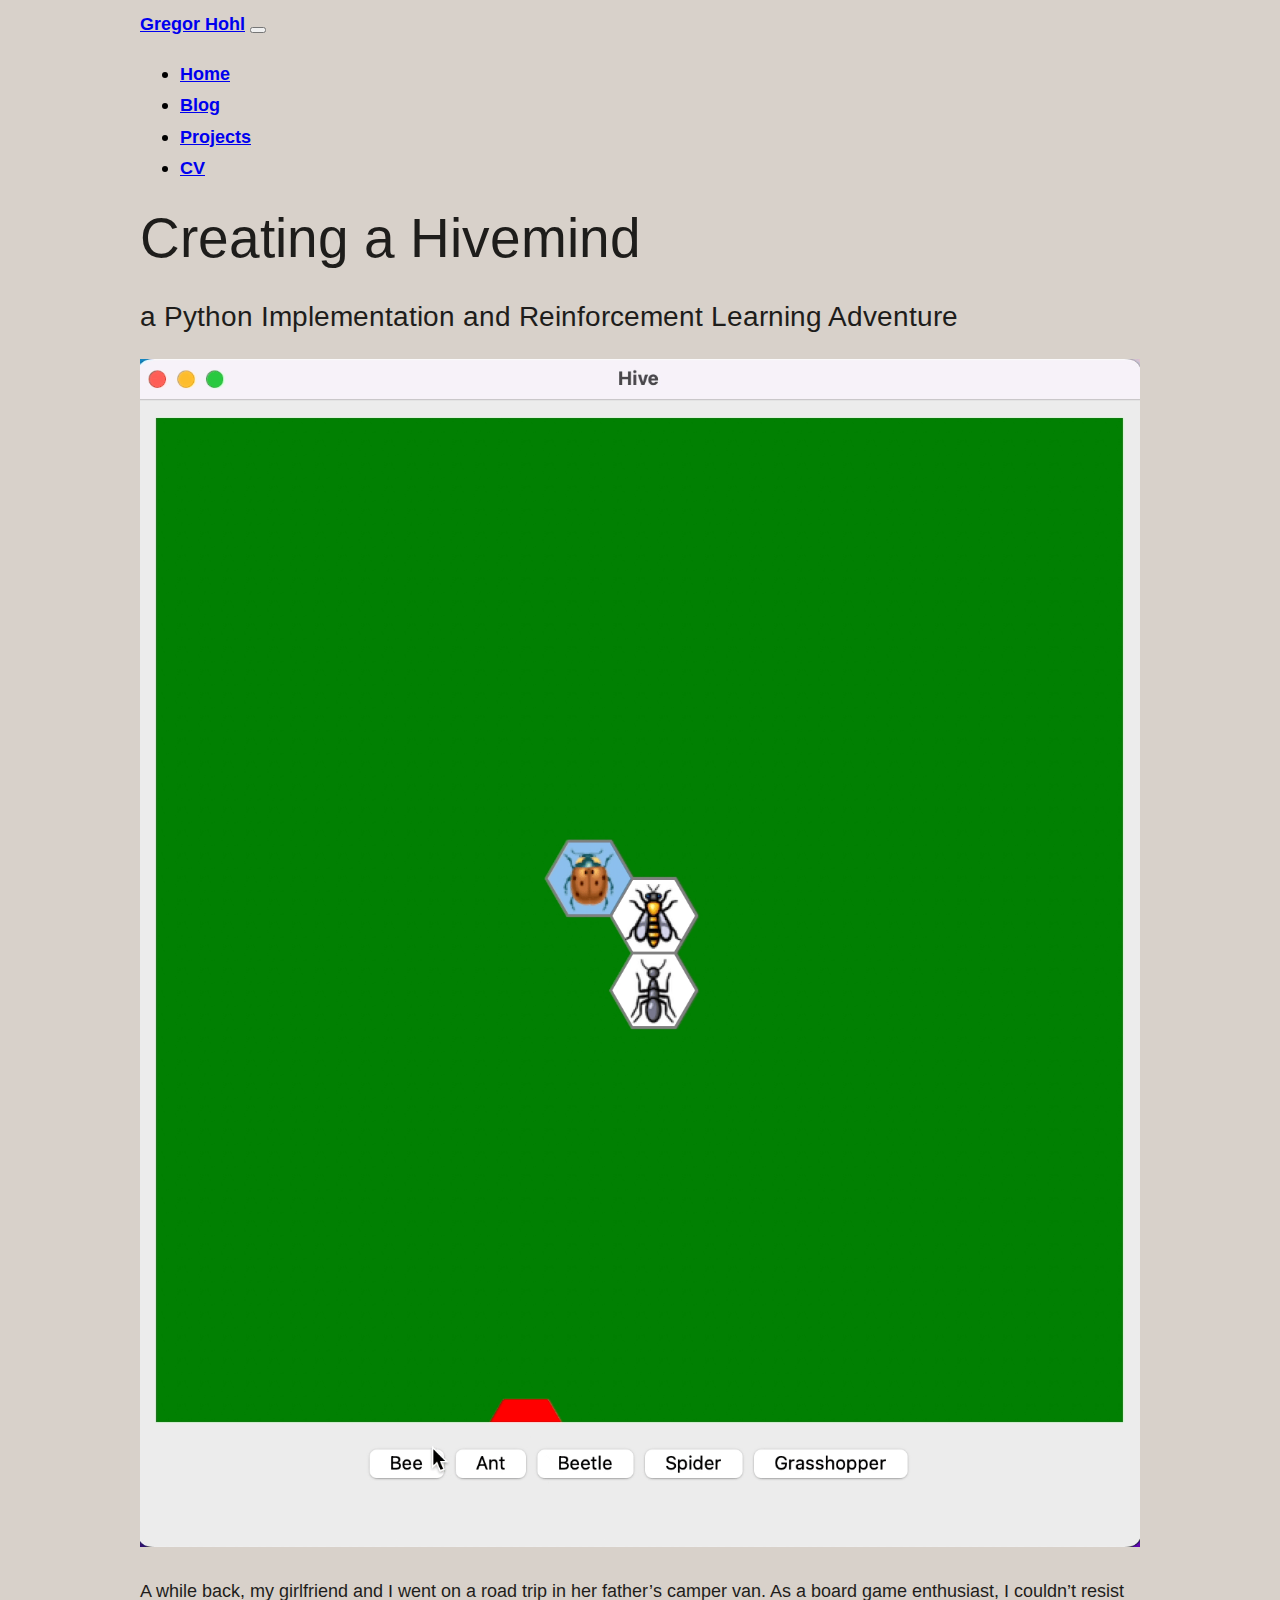
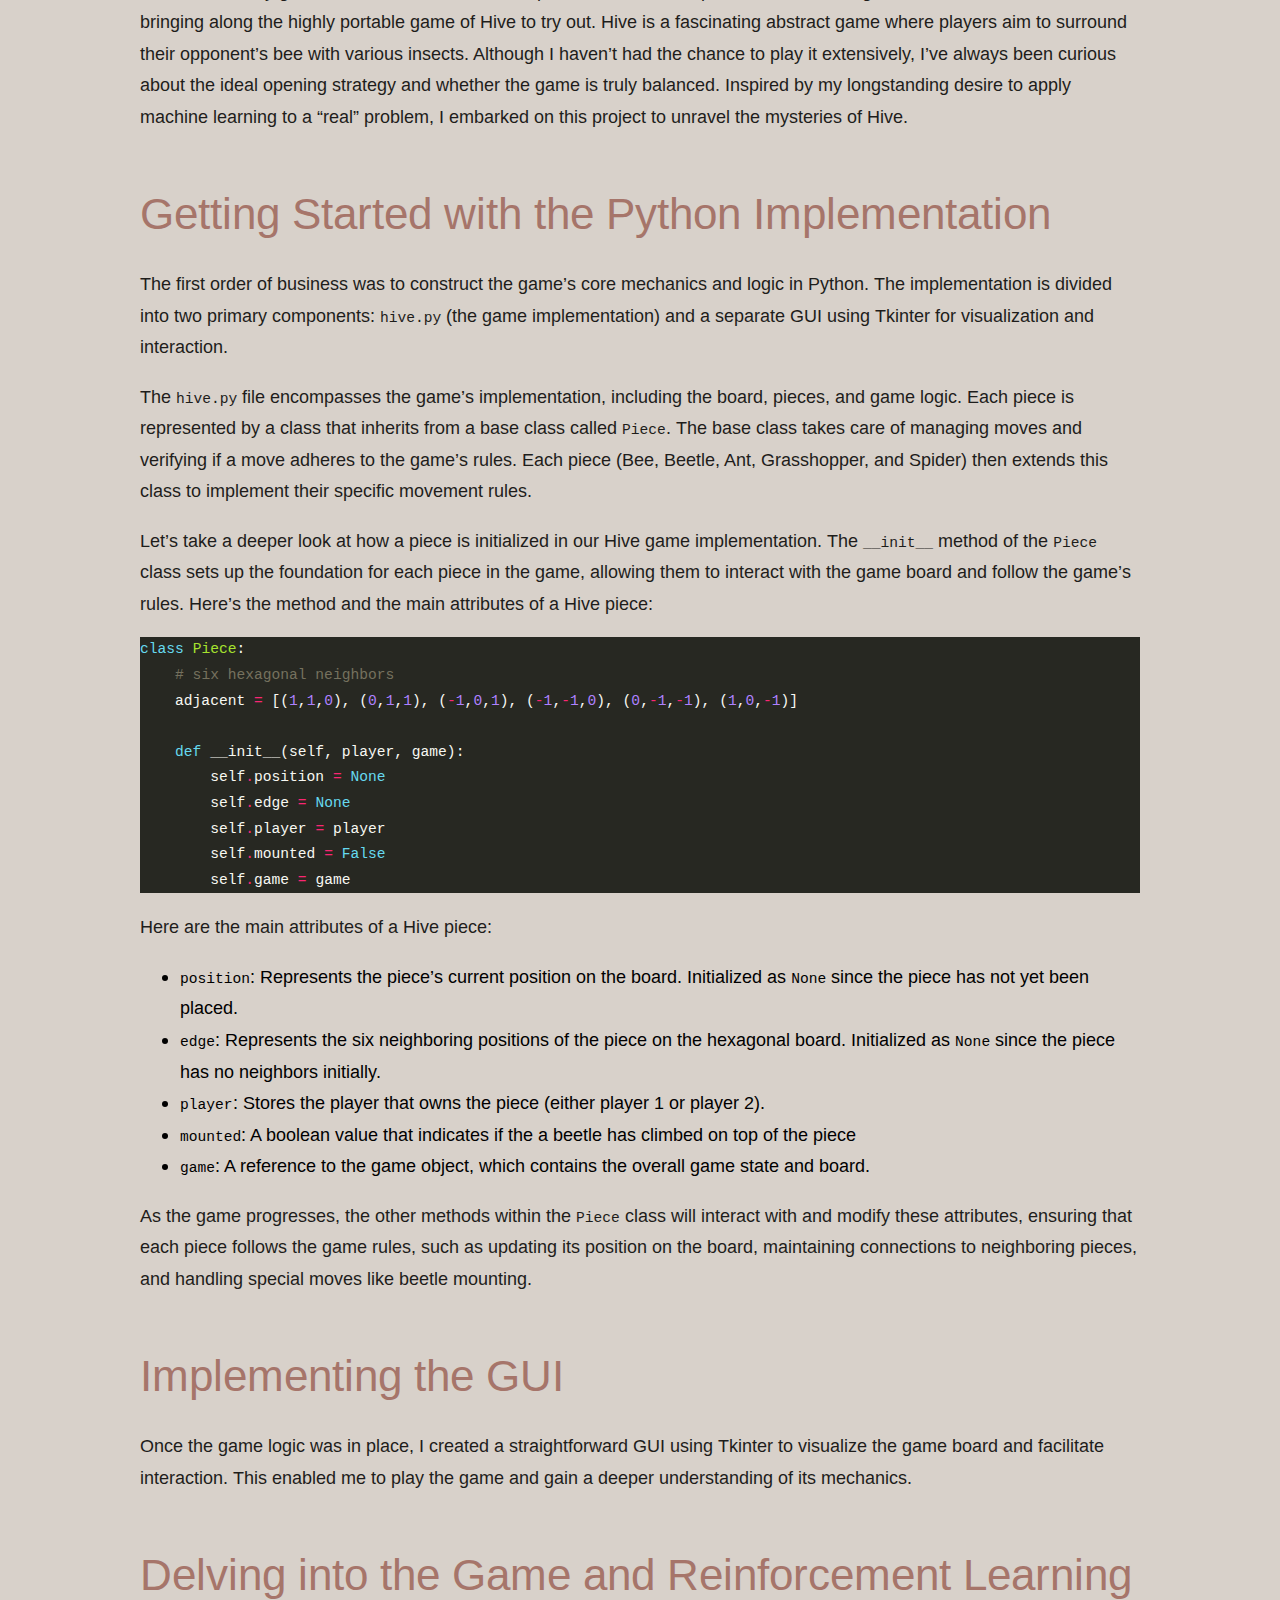
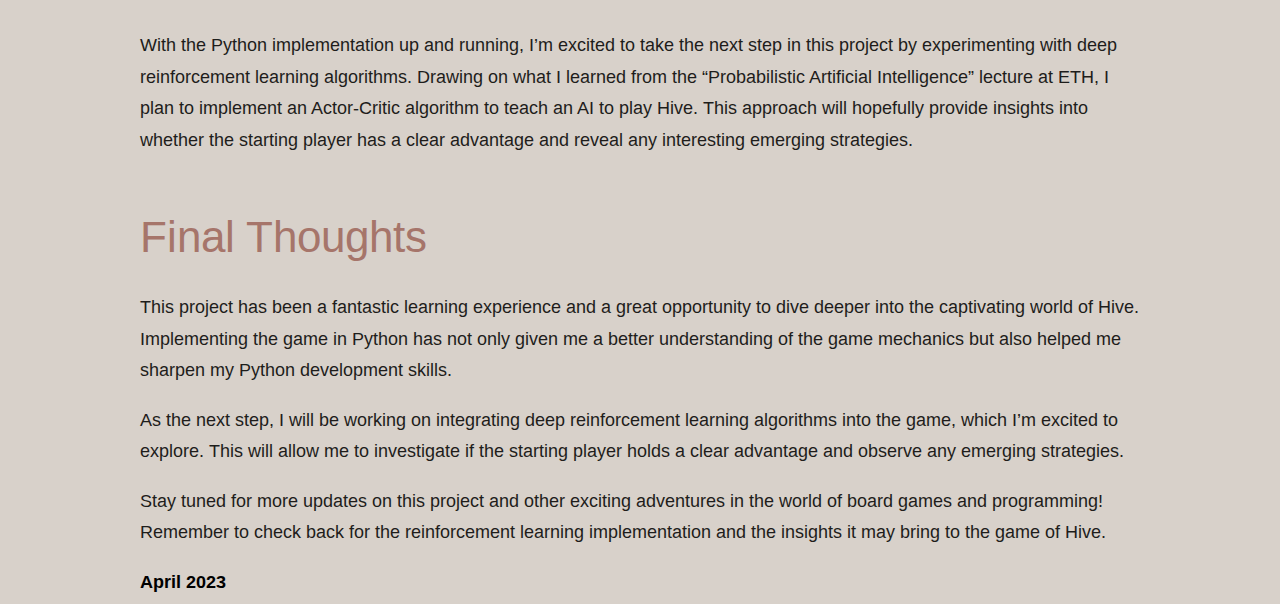
<file: blog/hivemind/index.html>
<!doctype html>
<html lang="en">
  <head>
    
    <meta charset="utf-8">
    <meta name="viewport" content="width=device-width, initial-scale=1">

    
    <link href="https://cdn.jsdelivr.net/npm/bootstrap@5.1.3/dist/css/bootstrap.min.css" rel="stylesheet" integrity="sha384-1BmE4kWBq78iYhFldvKuhfTAU6auU8tT94WrHftjDbrCEXSU1oBoqyl2QvZ6jIW3" crossorigin="anonymous">
    <link rel="stylesheet" href="https://ghohl30.github.io/custom.css">


    <meta property="og:title" content="Creating a Hivemind" />
<meta property="og:description" content="A while back, my girlfriend and I went on a road trip in her father&rsquo;s camper van. As a board game enthusiast, I couldn&rsquo;t resist bringing along the highly portable game of Hive to try out. Hive is a fascinating abstract game where players aim to surround their opponent&rsquo;s bee with various insects. Although I haven&rsquo;t had the chance to play it extensively, I&rsquo;ve always been curious about the ideal opening strategy and whether the game is truly balanced." />
<meta property="og:type" content="article" />
<meta property="og:url" content="https://ghohl30.github.io/blog/hivemind/" /><meta property="article:section" content="blog" />
<meta property="article:published_time" content="2023-04-03T16:11:09+02:00" />
<meta property="article:modified_time" content="2023-04-03T16:11:09+02:00" />


    <title>Creating a Hivemind</title>
    <style media="screen">
      .portrait {
        margin-top: 3rem;
        margin-bottom: 3rem;
      }
      

strong {
  color: #A6756A;
  font-weight: 700;
}

.main-content {
  font-weight: 400;
}

img {
  max-width:100%;
  max-height:100%;
}

.subtitle {
  color: #1E1D1B;
  margin-top: 0;
}


    </style>
  </head>
  <body>

    <div class="main">
      <div>
        <div>
          <nav class="navbar navbar-expand-lg navbar-light bg-transparent">
            <div class="container-fluid">
              <a class="navbar-brand" href="https://ghohl30.github.io">Gregor Hohl</a>
              <button class="navbar-toggler" type="button" data-bs-toggle="collapse" data-bs-target="#navbarNav" aria-controls="navbarNav" aria-expanded="false" aria-label="Toggle navigation">
                <span class="navbar-toggler-icon"></span>
              </button>
              <div class="collapse navbar-collapse" id="navbarNav">
                <ul class="navbar-nav ms-auto">
                  <li class="nav-item">
                    <a class="nav-link active" aria-current="page" href="https://ghohl30.github.io">Home</a>
                  </li>
                  <li class="nav-item">
                    <a class="nav-link" href="https://ghohl30.github.io/blog">Blog</a>
                  </li>
                  <li class="nav-item">
                    <a class="nav-link" href="https://ghohl30.github.io/pages/projects">Projects</a>
                  </li>
                  <li class="nav-item">
                    <a class="nav-link" href="https://ghohl30.github.io/pages/cv">CV</a>
                  </li>
                </ul>
              </div>
            </div>
          </nav>
          
        </div>
        <div class="row p-3">
          <div class="col-sm-2"></div>
          <div class="col-md-8 main-content">
  <h1>Creating a Hivemind</h1>
  
      <h4 class="subtitle">a Python Implementation and Reinforcement Learning Adventure</h2>
  
  <p><img src="/img/Hive.gif" alt="Hive"></p>
<p>A while back, my girlfriend and I went on a road trip in her father&rsquo;s camper van. As a board game enthusiast, I couldn&rsquo;t resist bringing along the highly portable game of Hive to try out. Hive is a fascinating abstract game where players aim to surround their opponent&rsquo;s bee with various insects. Although I haven&rsquo;t had the chance to play it extensively, I&rsquo;ve always been curious about the ideal opening strategy and whether the game is truly balanced. Inspired by my longstanding desire to apply machine learning to a &ldquo;real&rdquo; problem, I embarked on this project to unravel the mysteries of Hive.</p>
<h2 id="getting-started-with-the-python-implementation">Getting Started with the Python Implementation</h2>
<p>The first order of business was to construct the game&rsquo;s core mechanics and logic in Python. The implementation is divided into two primary components: <code>hive.py</code> (the game implementation) and a separate GUI using Tkinter for visualization and interaction.</p>
<p>The <code>hive.py</code> file encompasses the game&rsquo;s implementation, including the board, pieces, and game logic. Each piece is represented by a class that inherits from a base class called <code>Piece</code>. The base class takes care of managing moves and verifying if a move adheres to the game&rsquo;s rules. Each piece (Bee, Beetle, Ant, Grasshopper, and Spider) then extends this class to implement their specific movement rules.</p>
<p>Let&rsquo;s take a deeper look at how a piece is initialized in our Hive game implementation. The <code>__init__</code> method of the <code>Piece</code> class sets up the foundation for each piece in the game, allowing them to interact with the game board and follow the game&rsquo;s rules. Here&rsquo;s the method and the main attributes of a Hive piece:</p>
<div class="highlight"><pre tabindex="0" style="color:#f8f8f2;background-color:#272822;-moz-tab-size:4;-o-tab-size:4;tab-size:4;"><code class="language-python" data-lang="python"><span style="display:flex;"><span><span style="color:#66d9ef">class</span> <span style="color:#a6e22e">Piece</span>:
</span></span><span style="display:flex;"><span>    <span style="color:#75715e"># six hexagonal neighbors</span>
</span></span><span style="display:flex;"><span>    adjacent <span style="color:#f92672">=</span> [(<span style="color:#ae81ff">1</span>,<span style="color:#ae81ff">1</span>,<span style="color:#ae81ff">0</span>), (<span style="color:#ae81ff">0</span>,<span style="color:#ae81ff">1</span>,<span style="color:#ae81ff">1</span>), (<span style="color:#f92672">-</span><span style="color:#ae81ff">1</span>,<span style="color:#ae81ff">0</span>,<span style="color:#ae81ff">1</span>), (<span style="color:#f92672">-</span><span style="color:#ae81ff">1</span>,<span style="color:#f92672">-</span><span style="color:#ae81ff">1</span>,<span style="color:#ae81ff">0</span>), (<span style="color:#ae81ff">0</span>,<span style="color:#f92672">-</span><span style="color:#ae81ff">1</span>,<span style="color:#f92672">-</span><span style="color:#ae81ff">1</span>), (<span style="color:#ae81ff">1</span>,<span style="color:#ae81ff">0</span>,<span style="color:#f92672">-</span><span style="color:#ae81ff">1</span>)]
</span></span><span style="display:flex;"><span>
</span></span><span style="display:flex;"><span>    <span style="color:#66d9ef">def</span> __init__(self, player, game):
</span></span><span style="display:flex;"><span>        self<span style="color:#f92672">.</span>position <span style="color:#f92672">=</span> <span style="color:#66d9ef">None</span>
</span></span><span style="display:flex;"><span>        self<span style="color:#f92672">.</span>edge <span style="color:#f92672">=</span> <span style="color:#66d9ef">None</span>
</span></span><span style="display:flex;"><span>        self<span style="color:#f92672">.</span>player <span style="color:#f92672">=</span> player
</span></span><span style="display:flex;"><span>        self<span style="color:#f92672">.</span>mounted <span style="color:#f92672">=</span> <span style="color:#66d9ef">False</span>
</span></span><span style="display:flex;"><span>        self<span style="color:#f92672">.</span>game <span style="color:#f92672">=</span> game
</span></span></code></pre></div><p>Here are the main attributes of a Hive piece:</p>
<ul>
<li><code>position</code>: Represents the piece&rsquo;s current position on the board. Initialized as <code>None</code> since the piece has not yet been placed.</li>
<li><code>edge</code>: Represents the six neighboring positions of the piece on the hexagonal board. Initialized as <code>None</code> since the piece has no neighbors initially.</li>
<li><code>player</code>: Stores the player that owns the piece (either player 1 or player 2).</li>
<li><code>mounted</code>: A boolean value that indicates if the a beetle has climbed on top of the piece</li>
<li><code>game</code>: A reference to the game object, which contains the overall game state and board.</li>
</ul>
<p>As the game progresses, the other methods within the <code>Piece</code> class will interact with and modify these attributes, ensuring that each piece follows the game rules, such as updating its position on the board, maintaining connections to neighboring pieces, and handling special moves like beetle mounting.</p>
<h2 id="implementing-the-gui">Implementing the GUI</h2>
<p>Once the game logic was in place, I created a straightforward GUI using Tkinter to visualize the game board and facilitate interaction. This enabled me to play the game and gain a deeper understanding of its mechanics.</p>
<h2 id="delving-into-the-game-and-reinforcement-learning">Delving into the Game and Reinforcement Learning</h2>
<p>With the Python implementation up and running, I&rsquo;m excited to take the next step in this project by experimenting with deep reinforcement learning algorithms. Drawing on what I learned from the &ldquo;Probabilistic Artificial Intelligence&rdquo; lecture at ETH, I plan to implement an Actor-Critic algorithm to teach an AI to play Hive. This approach will hopefully provide insights into whether the starting player has a clear advantage and reveal any interesting emerging strategies.</p>
<h2 id="final-thoughts">Final Thoughts</h2>
<p>This project has been a fantastic learning experience and a great opportunity to dive deeper into the captivating world of Hive. Implementing the game in Python has not only given me a better understanding of the game mechanics but also helped me sharpen my Python development skills.</p>
<p>As the next step, I will be working on integrating deep reinforcement learning algorithms into the game, which I&rsquo;m excited to explore. This will allow me to investigate if the starting player holds a clear advantage and observe any emerging strategies.</p>
<p>Stay tuned for more updates on this project and other exciting adventures in the world of board games and programming! Remember to check back for the reinforcement learning implementation and the insights it may bring to the game of Hive.</p>

</div>
          <div class="col-sm-2"></div>
        </div>
      </div>
    </div>
    <footer class="footer py-2">
      <div class="d-flex ps-3">
        <div class="ms-auto pe-3">
          <span>April 2023</span>
        </div>
      </div>
    </footer>



    <script src="https://cdn.jsdelivr.net/npm/bootstrap@5.1.3/dist/js/bootstrap.bundle.min.js" integrity="sha384-ka7Sk0Gln4gmtz2MlQnikT1wXgYsOg+OMhuP+IlRH9sENBO0LRn5q+8nbTov4+1p" crossorigin="anonymous"></script>
  </body>
</html>
</file>
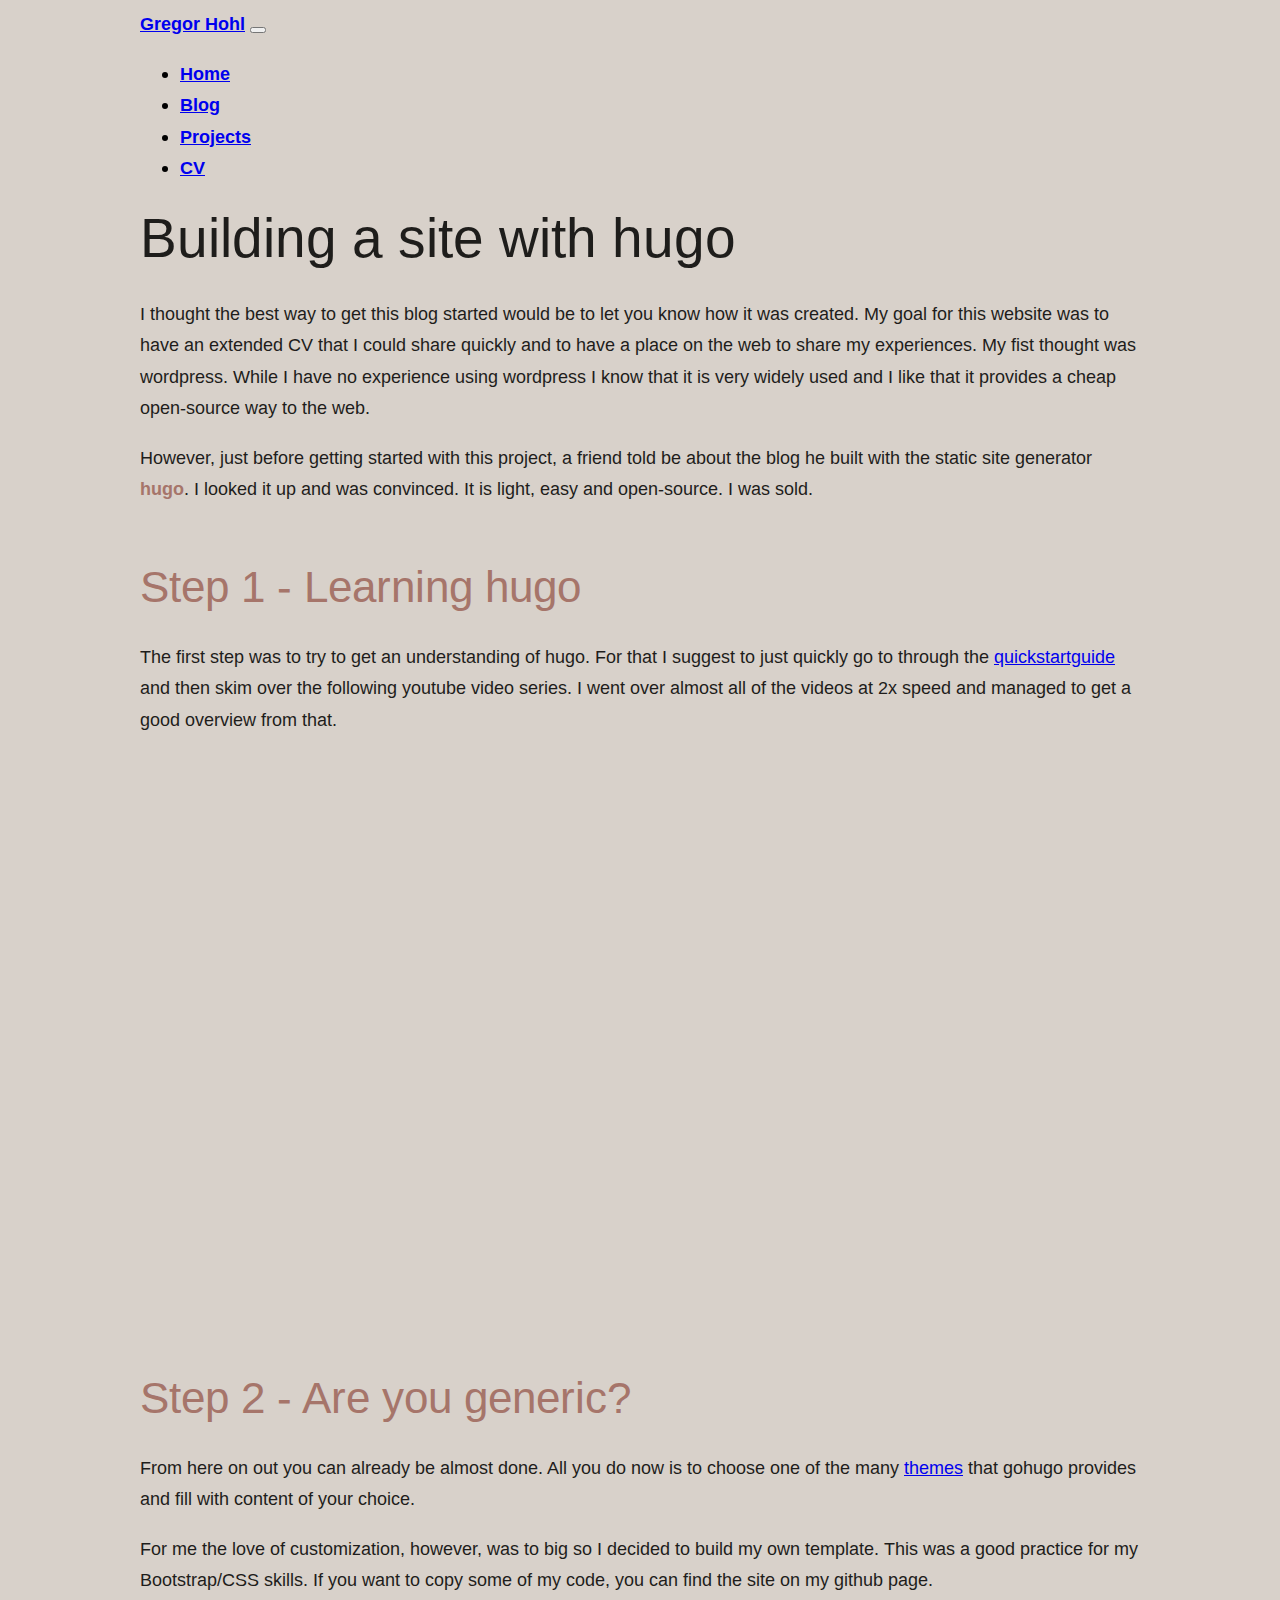
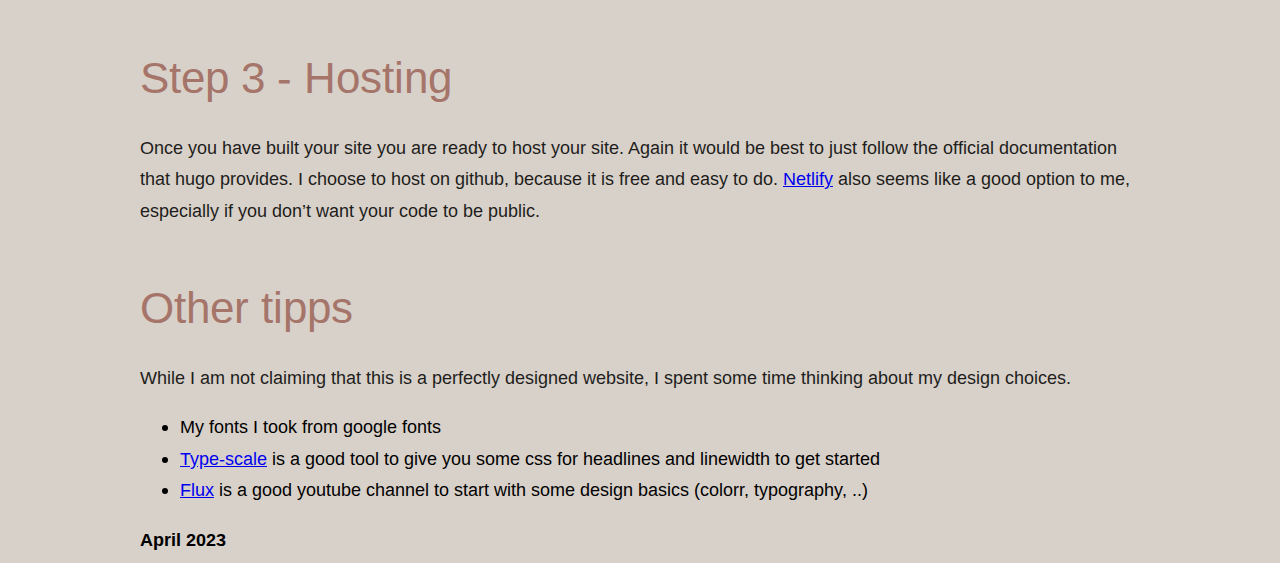
<file: blog/how_to_hugo/index.html>
<!doctype html>
<html lang="en">
  <head>
    
    <meta charset="utf-8">
    <meta name="viewport" content="width=device-width, initial-scale=1">

    
    <link href="https://cdn.jsdelivr.net/npm/bootstrap@5.1.3/dist/css/bootstrap.min.css" rel="stylesheet" integrity="sha384-1BmE4kWBq78iYhFldvKuhfTAU6auU8tT94WrHftjDbrCEXSU1oBoqyl2QvZ6jIW3" crossorigin="anonymous">
    <link rel="stylesheet" href="https://ghohl30.github.io/custom.css">


    <meta property="og:title" content="Building a site with hugo" />
<meta property="og:description" content="I thought the best way to get this blog started would be to let you know how it was created. My goal for this website was to have an extended CV that I could share quickly and to have a place on the web to share my experiences. My fist thought was wordpress. While I have no experience using wordpress I know that it is very widely used and I like that it provides a cheap open-source way to the web." />
<meta property="og:type" content="article" />
<meta property="og:url" content="https://ghohl30.github.io/blog/how_to_hugo/" /><meta property="article:section" content="blog" />
<meta property="article:published_time" content="2022-03-10T09:48:46+01:00" />
<meta property="article:modified_time" content="2022-03-10T09:48:46+01:00" />


    <title>Building a site with hugo</title>
    <style media="screen">
      .portrait {
        margin-top: 3rem;
        margin-bottom: 3rem;
      }
      

strong {
  color: #A6756A;
  font-weight: 700;
}

.main-content {
  font-weight: 400;
}

img {
  max-width:100%;
  max-height:100%;
}

.subtitle {
  color: #1E1D1B;
  margin-top: 0;
}


    </style>
  </head>
  <body>

    <div class="main">
      <div>
        <div>
          <nav class="navbar navbar-expand-lg navbar-light bg-transparent">
            <div class="container-fluid">
              <a class="navbar-brand" href="https://ghohl30.github.io">Gregor Hohl</a>
              <button class="navbar-toggler" type="button" data-bs-toggle="collapse" data-bs-target="#navbarNav" aria-controls="navbarNav" aria-expanded="false" aria-label="Toggle navigation">
                <span class="navbar-toggler-icon"></span>
              </button>
              <div class="collapse navbar-collapse" id="navbarNav">
                <ul class="navbar-nav ms-auto">
                  <li class="nav-item">
                    <a class="nav-link active" aria-current="page" href="https://ghohl30.github.io">Home</a>
                  </li>
                  <li class="nav-item">
                    <a class="nav-link" href="https://ghohl30.github.io/blog">Blog</a>
                  </li>
                  <li class="nav-item">
                    <a class="nav-link" href="https://ghohl30.github.io/pages/projects">Projects</a>
                  </li>
                  <li class="nav-item">
                    <a class="nav-link" href="https://ghohl30.github.io/pages/cv">CV</a>
                  </li>
                </ul>
              </div>
            </div>
          </nav>
          
        </div>
        <div class="row p-3">
          <div class="col-sm-2"></div>
          <div class="col-md-8 main-content">
  <h1>Building a site with hugo</h1>
  
  <p>I thought the best way to get this blog started would be to let you know how it was created. My goal for this website was to have an extended CV that I could share quickly and to have a place on the web to share my experiences. My fist thought was wordpress. While I have no experience using wordpress I know that it is very widely used and I like that it provides a cheap open-source way to the web.</p>
<p>However, just before getting started with this project, a friend told be about the blog he built with the static site generator <strong>hugo</strong>. I looked it up and was convinced. It is light, easy and open-source. I was sold.</p>
<h2 id="step-1---learning-hugo">Step 1 - Learning hugo</h2>
<p>The first step was to try to get an understanding of hugo. For that I suggest to just quickly go to through the <a href="https://gohugo.io/getting-started/quick-start/" target="_blank">quickstartguide</a> and then skim over the following youtube video series. I went over almost all of the videos at 2x speed and managed to get a good overview from that.</p>

<div style="position: relative; padding-bottom: 56.25%; height: 0; overflow: hidden;">
  <iframe src="https://www.youtube.com/embed/qtIqKaDlqXo" style="position: absolute; top: 0; left: 0; width: 100%; height: 100%; border:0;" allowfullscreen title="YouTube Video"></iframe>
</div>

<h2 id="step-2---are-you-generic">Step 2 - Are you generic?</h2>
<p>From here on out you can already be almost done. All you do now is to choose one of the many <a href="https://themes.gohugo.io/" target="_blank">themes</a> that gohugo provides and fill with content of your choice.</p>
<p>For me the love of customization, however, was to big so I decided to build my own template. This was a good practice for my Bootstrap/CSS skills. If you want to copy some of my code, you can find the site on my github page.</p>
<h2 id="step-3---hosting">Step 3 - Hosting</h2>
<p>Once you have built your site you are ready to host your site. Again it would be best to just follow the official documentation that hugo provides. I choose to host on github, because it is free and easy to do. <a href="https://www.netlify.com/" target="_blank">Netlify</a> also seems like a good option to me, especially if you don&rsquo;t want your code to be public.</p>
<h2 id="other-tipps">Other tipps</h2>
<p>While I am not claiming that this is a perfectly designed website, I spent some time thinking about my design choices.</p>
<ul>
<li>My fonts I took from google fonts</li>
<li><a href="https://type-scale.com/" target="_blank">Type-scale</a> is a good tool to give you some css for headlines and linewidth to get started</li>
<li><a href="https://www.youtube.com/c/FluxWithRanSegall" target="_blank">Flux</a> is a good youtube channel to start with some design basics (colorr, typography, ..)</li>
</ul>

</div>
          <div class="col-sm-2"></div>
        </div>
      </div>
    </div>
    <footer class="footer py-2">
      <div class="d-flex ps-3">
        <div class="ms-auto pe-3">
          <span>April 2023</span>
        </div>
      </div>
    </footer>



    <script src="https://cdn.jsdelivr.net/npm/bootstrap@5.1.3/dist/js/bootstrap.bundle.min.js" integrity="sha384-ka7Sk0Gln4gmtz2MlQnikT1wXgYsOg+OMhuP+IlRH9sENBO0LRn5q+8nbTov4+1p" crossorigin="anonymous"></script>
  </body>
</html>
</file>
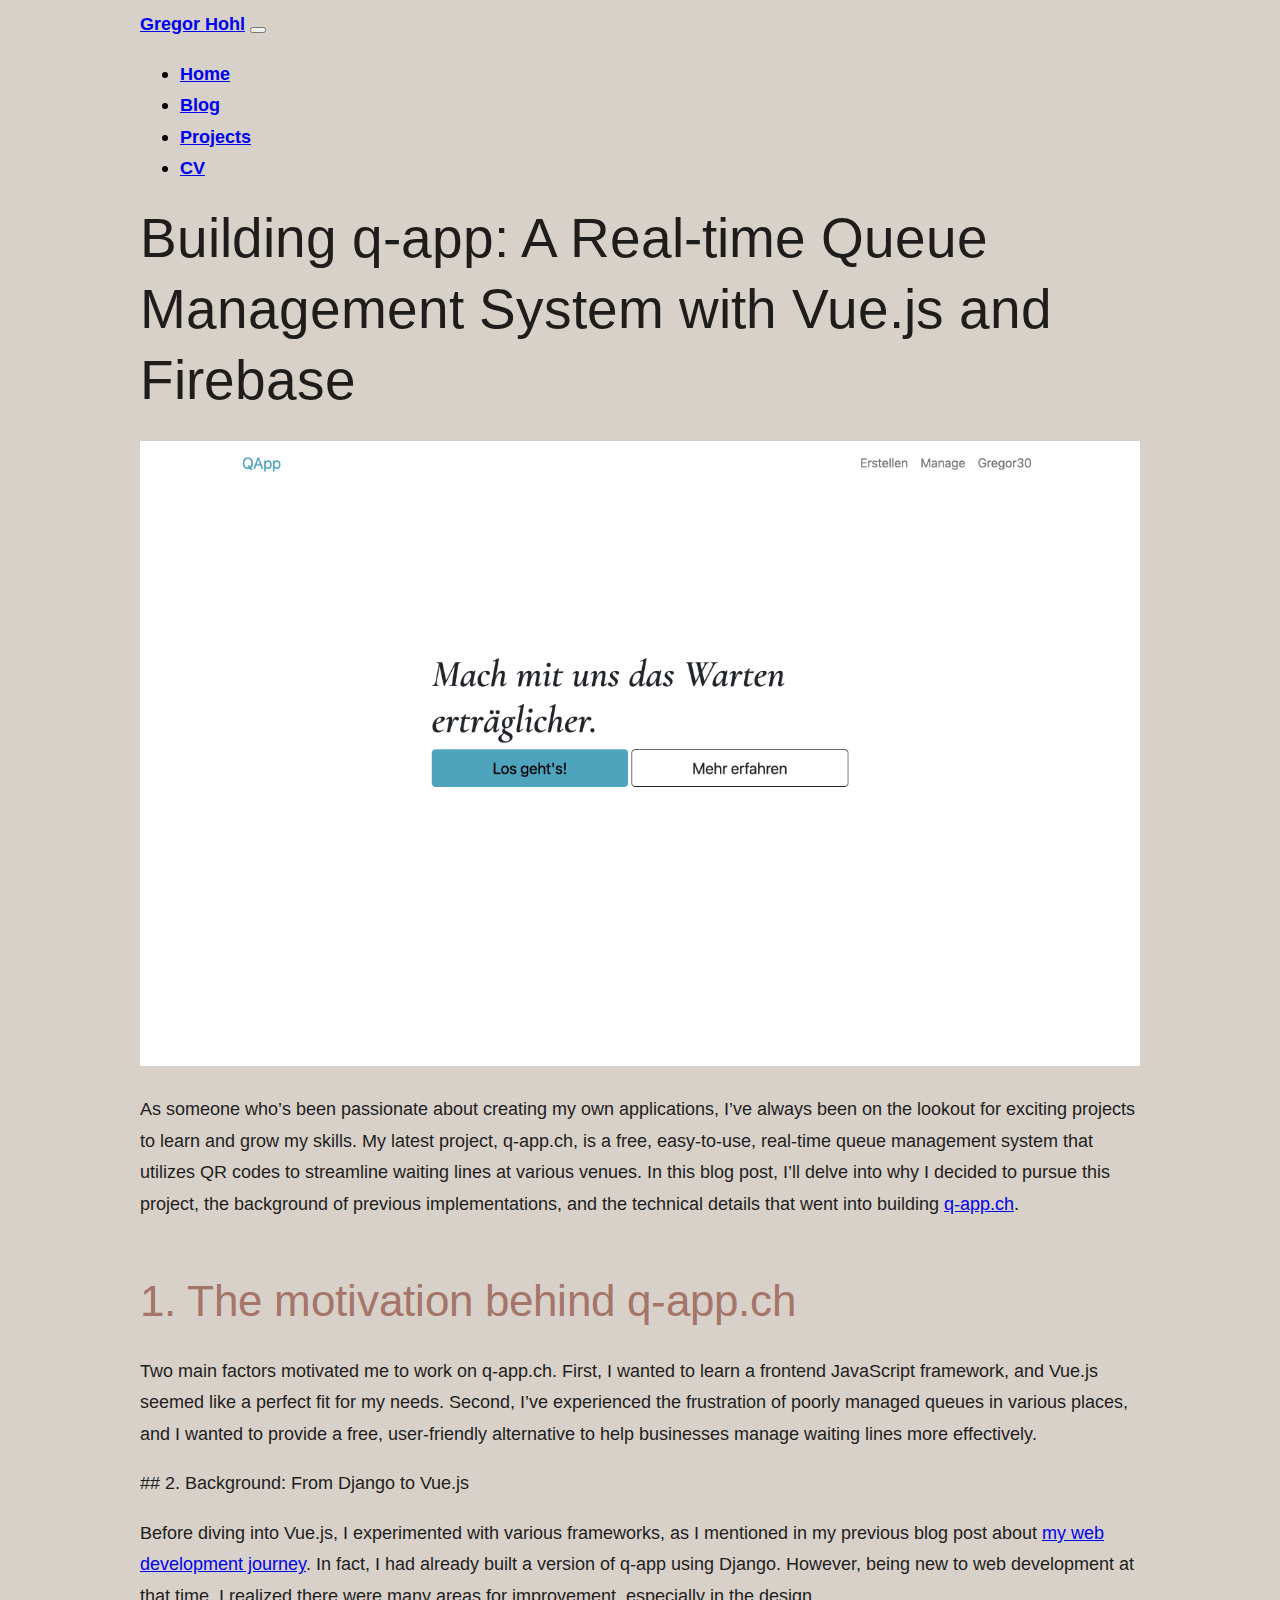
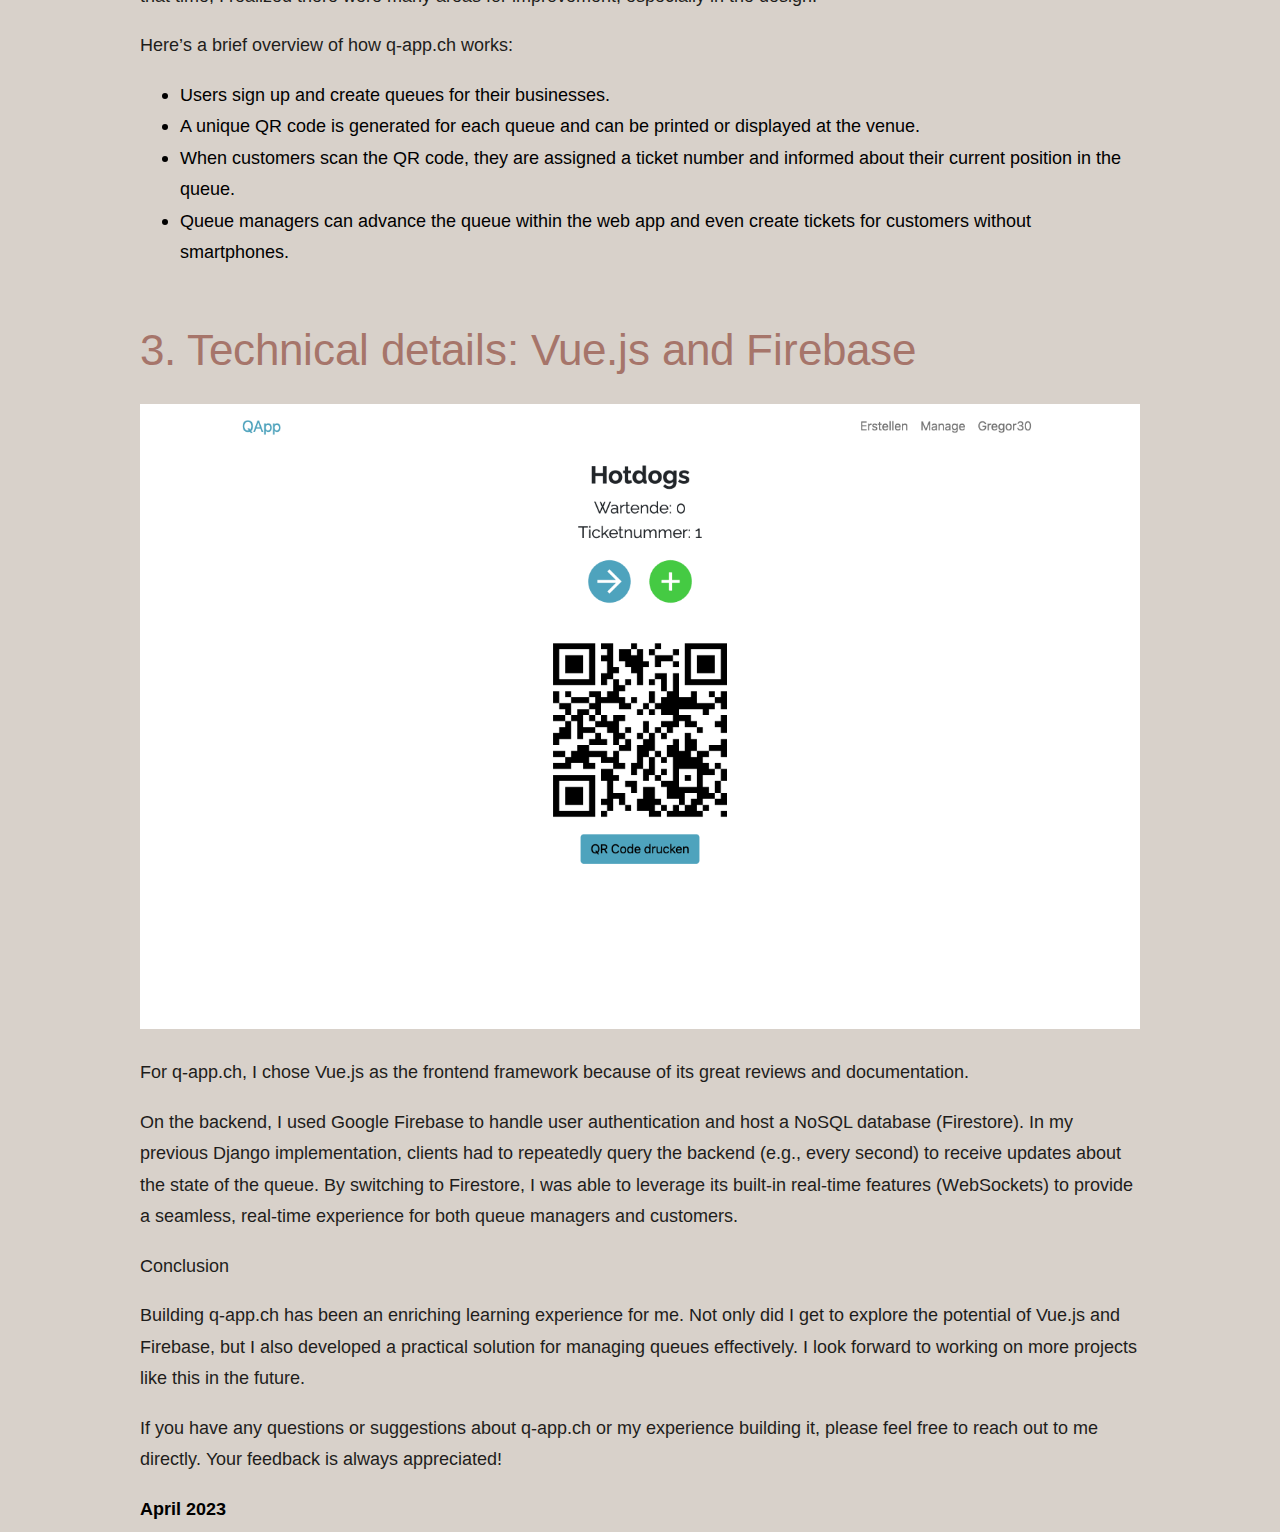
<file: blog/q-app/index.html>
<!doctype html>
<html lang="en">
  <head>
    
    <meta charset="utf-8">
    <meta name="viewport" content="width=device-width, initial-scale=1">

    
    <link href="https://cdn.jsdelivr.net/npm/bootstrap@5.1.3/dist/css/bootstrap.min.css" rel="stylesheet" integrity="sha384-1BmE4kWBq78iYhFldvKuhfTAU6auU8tT94WrHftjDbrCEXSU1oBoqyl2QvZ6jIW3" crossorigin="anonymous">
    <link rel="stylesheet" href="https://ghohl30.github.io/custom.css">


    <meta property="og:title" content="Building q-app: A Real-time Queue Management System with Vue.js and Firebase" />
<meta property="og:description" content="As someone who&rsquo;s been passionate about creating my own applications, I&rsquo;ve always been on the lookout for exciting projects to learn and grow my skills. My latest project, q-app.ch, is a free, easy-to-use, real-time queue management system that utilizes QR codes to streamline waiting lines at various venues. In this blog post, I&rsquo;ll delve into why I decided to pursue this project, the background of previous implementations, and the technical details that went into building q-app." />
<meta property="og:type" content="article" />
<meta property="og:url" content="https://ghohl30.github.io/blog/q-app/" /><meta property="article:section" content="blog" />
<meta property="article:published_time" content="2023-03-20T13:40:39+01:00" />
<meta property="article:modified_time" content="2023-03-20T13:40:39+01:00" />


    <title>Building q-app: A Real-time Queue Management System with Vue.js and Firebase</title>
    <style media="screen">
      .portrait {
        margin-top: 3rem;
        margin-bottom: 3rem;
      }
      

strong {
  color: #A6756A;
  font-weight: 700;
}

.main-content {
  font-weight: 400;
}

img {
  max-width:100%;
  max-height:100%;
}

.subtitle {
  color: #1E1D1B;
  margin-top: 0;
}


    </style>
  </head>
  <body>

    <div class="main">
      <div>
        <div>
          <nav class="navbar navbar-expand-lg navbar-light bg-transparent">
            <div class="container-fluid">
              <a class="navbar-brand" href="https://ghohl30.github.io">Gregor Hohl</a>
              <button class="navbar-toggler" type="button" data-bs-toggle="collapse" data-bs-target="#navbarNav" aria-controls="navbarNav" aria-expanded="false" aria-label="Toggle navigation">
                <span class="navbar-toggler-icon"></span>
              </button>
              <div class="collapse navbar-collapse" id="navbarNav">
                <ul class="navbar-nav ms-auto">
                  <li class="nav-item">
                    <a class="nav-link active" aria-current="page" href="https://ghohl30.github.io">Home</a>
                  </li>
                  <li class="nav-item">
                    <a class="nav-link" href="https://ghohl30.github.io/blog">Blog</a>
                  </li>
                  <li class="nav-item">
                    <a class="nav-link" href="https://ghohl30.github.io/pages/projects">Projects</a>
                  </li>
                  <li class="nav-item">
                    <a class="nav-link" href="https://ghohl30.github.io/pages/cv">CV</a>
                  </li>
                </ul>
              </div>
            </div>
          </nav>
          
        </div>
        <div class="row p-3">
          <div class="col-sm-2"></div>
          <div class="col-md-8 main-content">
  <h1>Building q-app: A Real-time Queue Management System with Vue.js and Firebase</h1>
  
  <p><img src="/img/q-app-home.png" alt="q-app home"></p>
<p>As someone who&rsquo;s been passionate about creating my own applications, I&rsquo;ve always been on the lookout for exciting projects to learn and grow my skills. My latest project, q-app.ch, is a free, easy-to-use, real-time queue management system that utilizes QR codes to streamline waiting lines at various venues. In this blog post, I&rsquo;ll delve into why I decided to pursue this project, the background of previous implementations, and the technical details that went into building <a href="https://q-app.ch" target="_blank">q-app.ch</a>.</p>
<h2 id="1--the-motivation-behind-q-appch">1.  The motivation behind q-app.ch</h2>
<p>Two main factors motivated me to work on q-app.ch. First, I wanted to learn a frontend JavaScript framework, and Vue.js seemed like a perfect fit for my needs. Second, I&rsquo;ve experienced the frustration of poorly managed queues in various places, and I wanted to provide a free, user-friendly alternative to help businesses manage waiting lines more effectively.</p>
<p>## 2.  Background: From Django to Vue.js</p>
<p>Before diving into Vue.js, I experimented with various frameworks, as I mentioned in my previous blog post about <a href="https://ghohl30.github.io/blog/vueexperience/">my web development journey</a>. In fact, I had already built a version of q-app using Django. However, being new to web development at that time, I realized there were many areas for improvement, especially in the design.</p>
<p>Here&rsquo;s a brief overview of how q-app.ch works:</p>
<ul>
<li>Users sign up and create queues for their businesses.</li>
<li>A unique QR code is generated for each queue and can be printed or displayed at the venue.</li>
<li>When customers scan the QR code, they are assigned a ticket number and informed about their current position in the queue.</li>
<li>Queue managers can advance the queue within the web app and even create tickets for customers without smartphones.</li>
</ul>
<h2 id="3--technical-details-vuejs-and-firebase">3.  Technical details: Vue.js and Firebase</h2>
<p><img src="/img/q-app-manage.png" alt="q-app manage"></p>
<p>For q-app.ch, I chose Vue.js as the frontend framework because of its great reviews and documentation.</p>
<p>On the backend, I used Google Firebase to handle user authentication and host a NoSQL database (Firestore). In my previous Django implementation, clients had to repeatedly query the backend (e.g., every second) to receive updates about the state of the queue. By switching to Firestore, I was able to leverage its built-in real-time features (WebSockets) to provide a seamless, real-time experience for both queue managers and customers.</p>
<p>Conclusion</p>
<p>Building q-app.ch has been an enriching learning experience for me. Not only did I get to explore the potential of Vue.js and Firebase, but I also developed a practical solution for managing queues effectively. I look forward to working on more projects like this in the future.</p>
<p>If you have any questions or suggestions about q-app.ch or my experience building it, please feel free to reach out to me directly. Your feedback is always appreciated!</p>

</div>
          <div class="col-sm-2"></div>
        </div>
      </div>
    </div>
    <footer class="footer py-2">
      <div class="d-flex ps-3">
        <div class="ms-auto pe-3">
          <span>April 2023</span>
        </div>
      </div>
    </footer>



    <script src="https://cdn.jsdelivr.net/npm/bootstrap@5.1.3/dist/js/bootstrap.bundle.min.js" integrity="sha384-ka7Sk0Gln4gmtz2MlQnikT1wXgYsOg+OMhuP+IlRH9sENBO0LRn5q+8nbTov4+1p" crossorigin="anonymous"></script>
  </body>
</html>
</file>
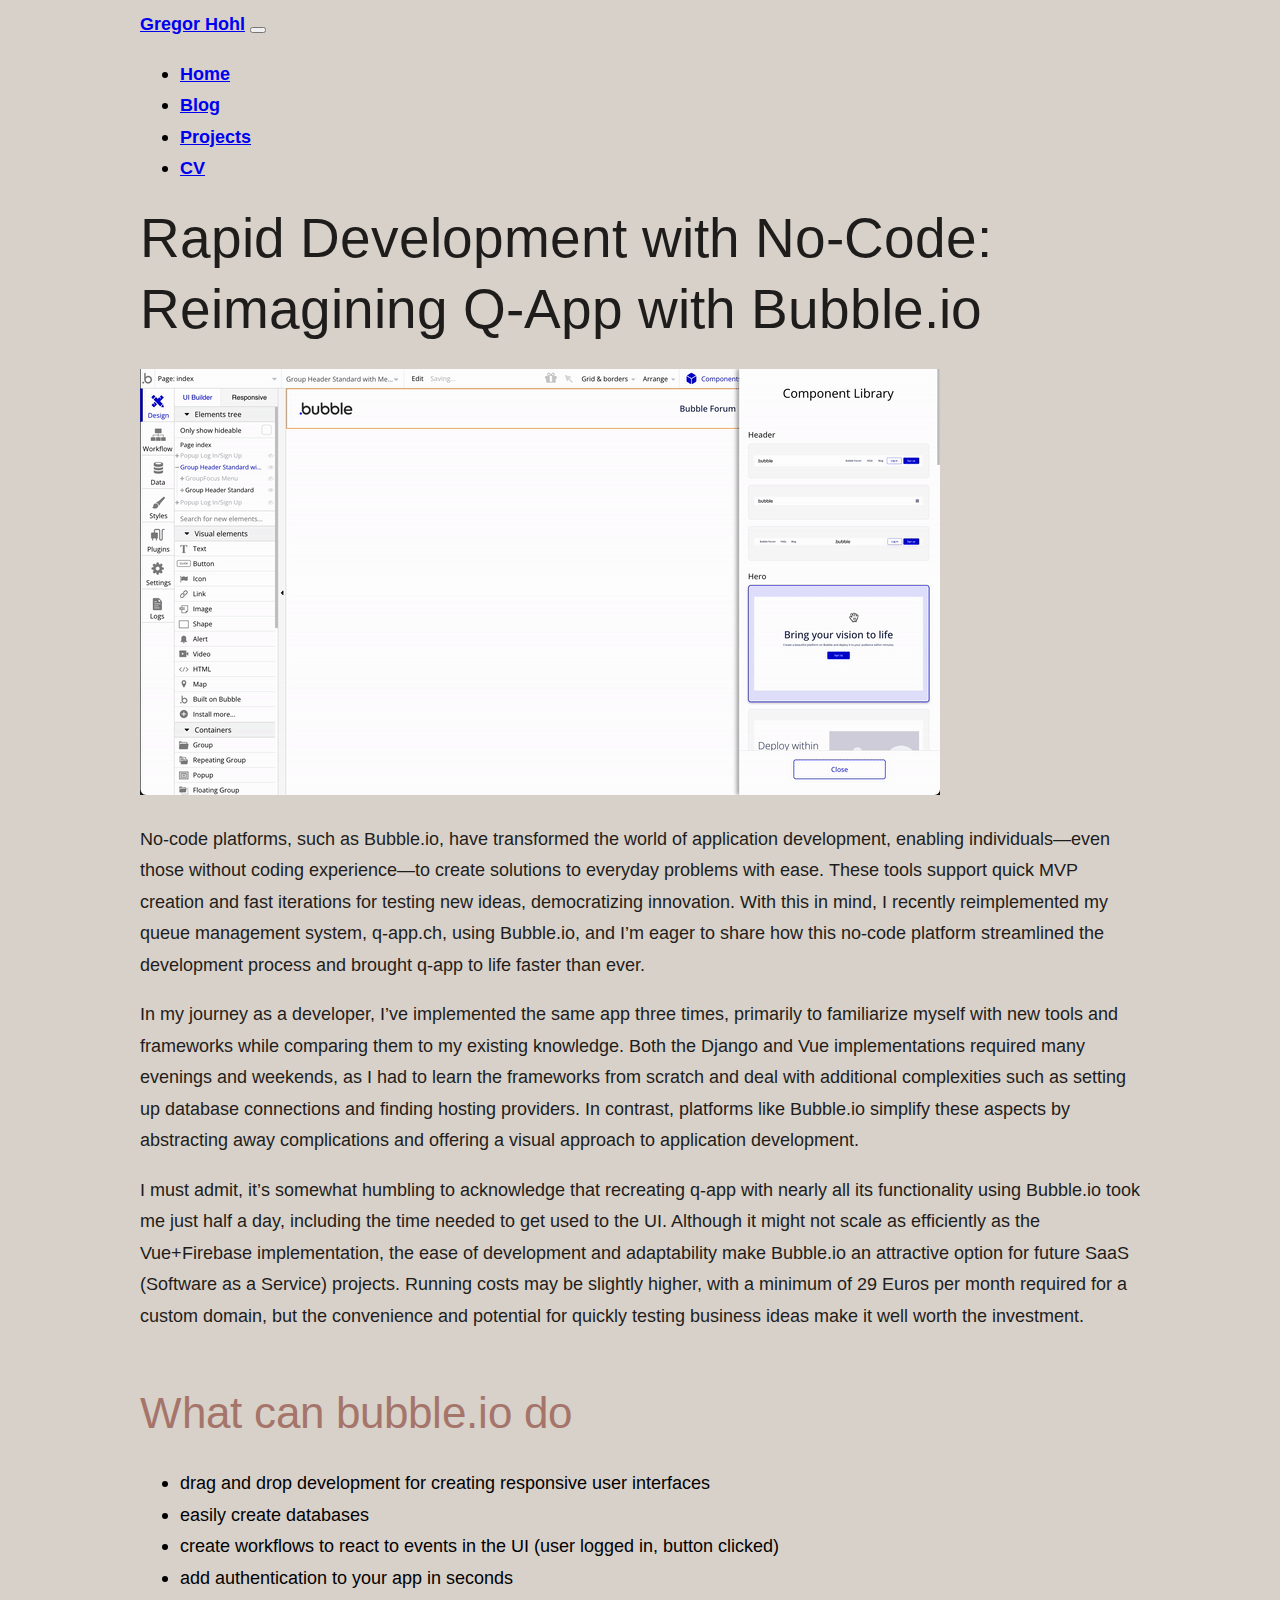
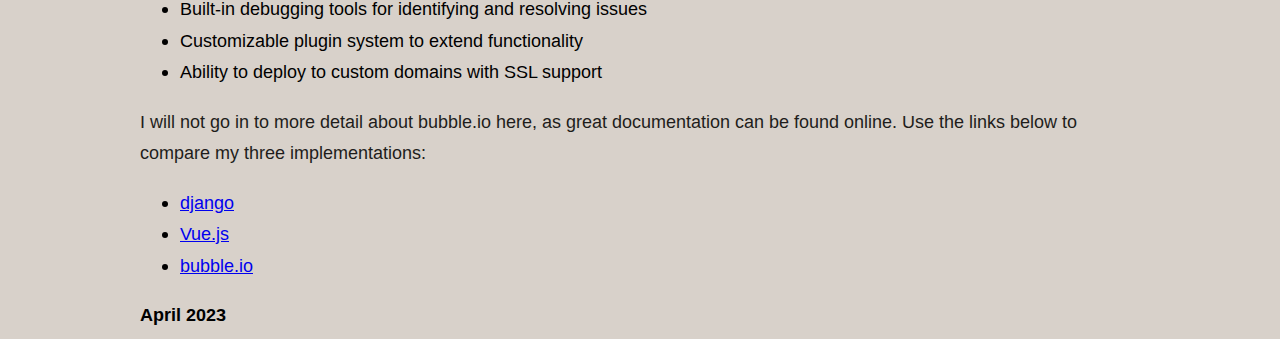
<file: blog/qapp-bubbleio/index.html>
<!doctype html>
<html lang="en">
  <head>
    
    <meta charset="utf-8">
    <meta name="viewport" content="width=device-width, initial-scale=1">

    
    <link href="https://cdn.jsdelivr.net/npm/bootstrap@5.1.3/dist/css/bootstrap.min.css" rel="stylesheet" integrity="sha384-1BmE4kWBq78iYhFldvKuhfTAU6auU8tT94WrHftjDbrCEXSU1oBoqyl2QvZ6jIW3" crossorigin="anonymous">
    <link rel="stylesheet" href="https://ghohl30.github.io/custom.css">


    <meta property="og:title" content="Rapid Development with No-Code: Reimagining Q-App with Bubble.io" />
<meta property="og:description" content="No-code platforms, such as Bubble.io, have transformed the world of application development, enabling individuals—even those without coding experience—to create solutions to everyday problems with ease. These tools support quick MVP creation and fast iterations for testing new ideas, democratizing innovation. With this in mind, I recently reimplemented my queue management system, q-app.ch, using Bubble.io, and I&rsquo;m eager to share how this no-code platform streamlined the development process and brought q-app to life faster than ever." />
<meta property="og:type" content="article" />
<meta property="og:url" content="https://ghohl30.github.io/blog/qapp-bubbleio/" /><meta property="article:section" content="blog" />
<meta property="article:published_time" content="2023-03-20T16:38:03+01:00" />
<meta property="article:modified_time" content="2023-03-20T16:38:03+01:00" />


    <title>Rapid Development with No-Code: Reimagining Q-App with Bubble.io</title>
    <style media="screen">
      .portrait {
        margin-top: 3rem;
        margin-bottom: 3rem;
      }
      

strong {
  color: #A6756A;
  font-weight: 700;
}

.main-content {
  font-weight: 400;
}

img {
  max-width:100%;
  max-height:100%;
}

.subtitle {
  color: #1E1D1B;
  margin-top: 0;
}


    </style>
  </head>
  <body>

    <div class="main">
      <div>
        <div>
          <nav class="navbar navbar-expand-lg navbar-light bg-transparent">
            <div class="container-fluid">
              <a class="navbar-brand" href="https://ghohl30.github.io">Gregor Hohl</a>
              <button class="navbar-toggler" type="button" data-bs-toggle="collapse" data-bs-target="#navbarNav" aria-controls="navbarNav" aria-expanded="false" aria-label="Toggle navigation">
                <span class="navbar-toggler-icon"></span>
              </button>
              <div class="collapse navbar-collapse" id="navbarNav">
                <ul class="navbar-nav ms-auto">
                  <li class="nav-item">
                    <a class="nav-link active" aria-current="page" href="https://ghohl30.github.io">Home</a>
                  </li>
                  <li class="nav-item">
                    <a class="nav-link" href="https://ghohl30.github.io/blog">Blog</a>
                  </li>
                  <li class="nav-item">
                    <a class="nav-link" href="https://ghohl30.github.io/pages/projects">Projects</a>
                  </li>
                  <li class="nav-item">
                    <a class="nav-link" href="https://ghohl30.github.io/pages/cv">CV</a>
                  </li>
                </ul>
              </div>
            </div>
          </nav>
          
        </div>
        <div class="row p-3">
          <div class="col-sm-2"></div>
          <div class="col-md-8 main-content">
  <h1>Rapid Development with No-Code: Reimagining Q-App with Bubble.io</h1>
  
  <p><img src="/img/bubble_gif.gif" alt="q-app home"></p>
<p>No-code platforms, such as Bubble.io, have transformed the world of application development, enabling individuals—even those without coding experience—to create solutions to everyday problems with ease. These tools support quick MVP creation and fast iterations for testing new ideas, democratizing innovation. With this in mind, I recently reimplemented my queue management system, q-app.ch, using Bubble.io, and I&rsquo;m eager to share how this no-code platform streamlined the development process and brought q-app to life faster than ever.</p>
<p>In my journey as a developer, I&rsquo;ve implemented the same app three times, primarily to familiarize myself with new tools and frameworks while comparing them to my existing knowledge. Both the Django and Vue implementations required many evenings and weekends, as I had to learn the frameworks from scratch and deal with additional complexities such as setting up database connections and finding hosting providers. In contrast, platforms like Bubble.io simplify these aspects by abstracting away complications and offering a visual approach to application development.</p>
<p>I must admit, it&rsquo;s somewhat humbling to acknowledge that recreating q-app with nearly all its functionality using Bubble.io took me just half a day, including the time needed to get used to the UI. Although it might not scale as efficiently as the Vue+Firebase implementation, the ease of development and adaptability make Bubble.io an attractive option for future SaaS (Software as a Service) projects. Running costs may be slightly higher, with a minimum of 29 Euros per month required for a custom domain, but the convenience and potential for quickly testing business ideas make it well worth the investment.</p>
<h2 id="what-can-bubbleio-do">What can bubble.io do</h2>
<ul>
<li>drag and drop development for creating responsive user interfaces</li>
<li>easily create databases</li>
<li>create workflows to react to events in the UI (user logged in, button clicked)</li>
<li>add authentication to your app in seconds</li>
<li>Built-in debugging tools for identifying and resolving issues</li>
<li>Customizable plugin system to extend functionality</li>
<li>Ability to deploy to custom domains with SSL support</li>
</ul>
<p>I will not go in to more detail about bubble.io here, as great documentation can be found online. Use the links below to compare my three implementations:</p>
<ul>
<li><a href="http://gregor30.pythonanywhere.com/de/" target="_blank">django</a></li>
<li><a href="https://q-app.ch" target="_blank">Vue.js</a></li>
<li><a href="https://q-app-again.bubbleapps.io/version-test" target="_blank">bubble.io</a></li>
</ul>

</div>
          <div class="col-sm-2"></div>
        </div>
      </div>
    </div>
    <footer class="footer py-2">
      <div class="d-flex ps-3">
        <div class="ms-auto pe-3">
          <span>April 2023</span>
        </div>
      </div>
    </footer>



    <script src="https://cdn.jsdelivr.net/npm/bootstrap@5.1.3/dist/js/bootstrap.bundle.min.js" integrity="sha384-ka7Sk0Gln4gmtz2MlQnikT1wXgYsOg+OMhuP+IlRH9sENBO0LRn5q+8nbTov4+1p" crossorigin="anonymous"></script>
  </body>
</html>
</file>
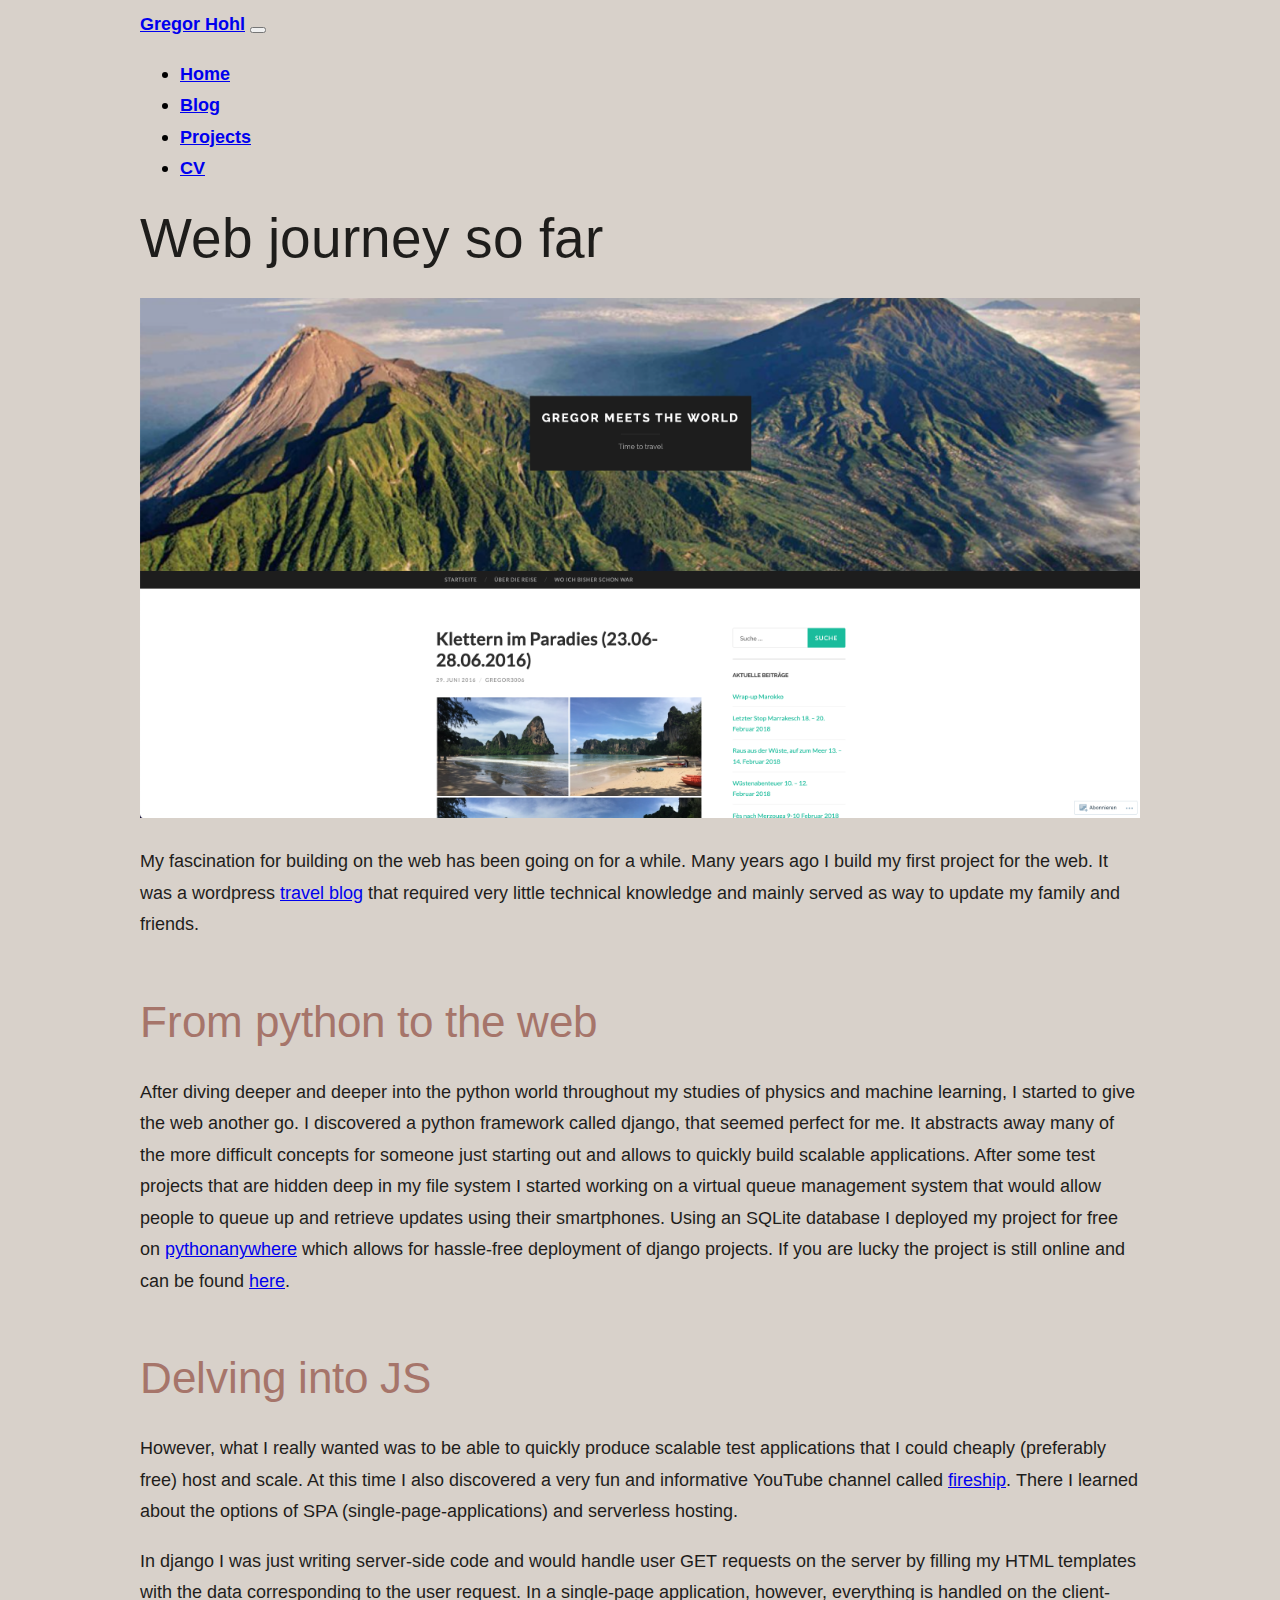
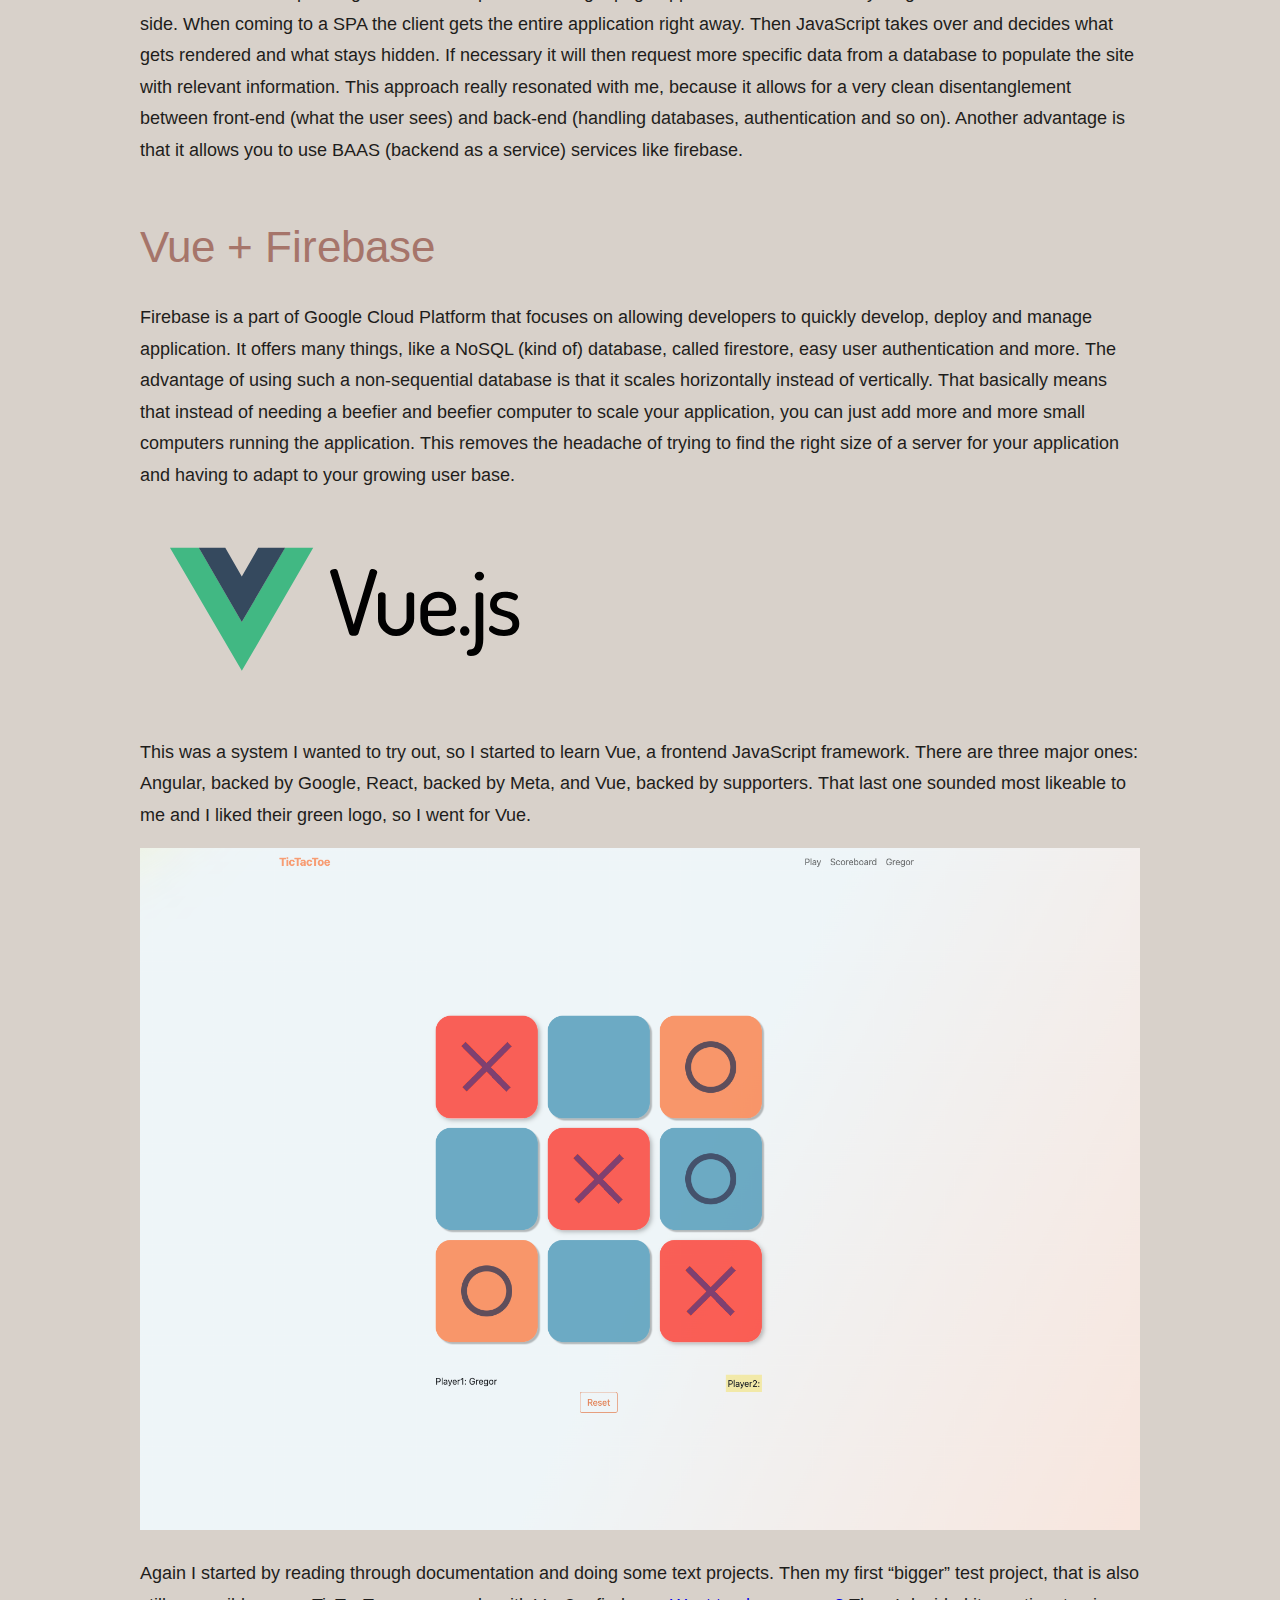
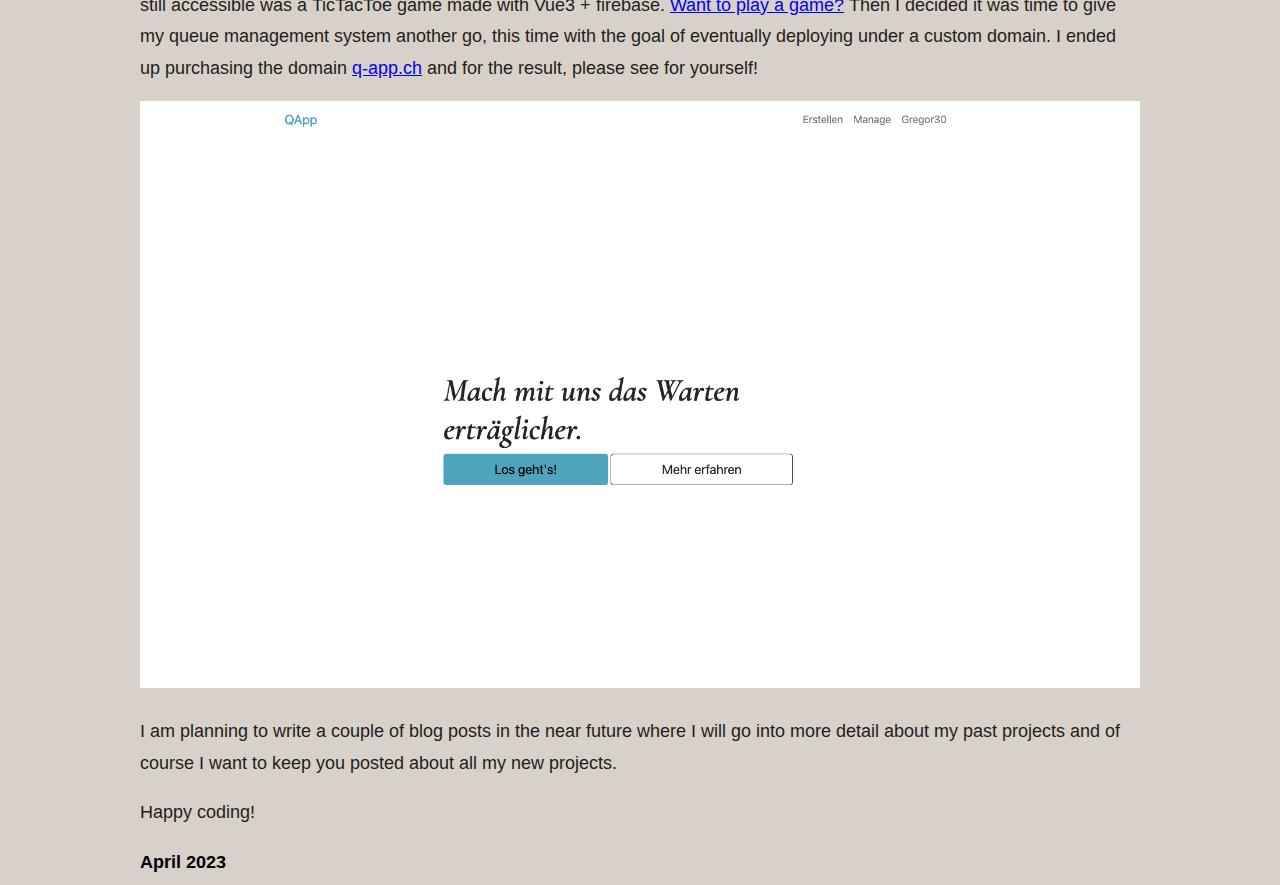
<file: blog/vueexperience/index.html>
<!doctype html>
<html lang="en">
  <head>
    
    <meta charset="utf-8">
    <meta name="viewport" content="width=device-width, initial-scale=1">

    
    <link href="https://cdn.jsdelivr.net/npm/bootstrap@5.1.3/dist/css/bootstrap.min.css" rel="stylesheet" integrity="sha384-1BmE4kWBq78iYhFldvKuhfTAU6auU8tT94WrHftjDbrCEXSU1oBoqyl2QvZ6jIW3" crossorigin="anonymous">
    <link rel="stylesheet" href="https://ghohl30.github.io/custom.css">


    <meta property="og:title" content="Web journey so far" />
<meta property="og:description" content="My fascination for building on the web has been going on for a while. Many years ago I build my first project for the web. It was a wordpress travel blog that required very little technical knowledge and mainly served as way to update my family and friends.
From python to the web After diving deeper and deeper into the python world throughout my studies of physics and machine learning, I started to give the web another go." />
<meta property="og:type" content="article" />
<meta property="og:url" content="https://ghohl30.github.io/blog/vueexperience/" /><meta property="og:image" content="https://ghohl30.github.io/img/TravelBlog.png" /><meta property="article:section" content="blog" />
<meta property="article:published_time" content="2022-06-15T07:44:57+02:00" />
<meta property="article:modified_time" content="2022-06-15T07:44:57+02:00" />


    <title>Web journey so far</title>
    <style media="screen">
      .portrait {
        margin-top: 3rem;
        margin-bottom: 3rem;
      }
      

strong {
  color: #A6756A;
  font-weight: 700;
}

.main-content {
  font-weight: 400;
}

img {
  max-width:100%;
  max-height:100%;
}

.subtitle {
  color: #1E1D1B;
  margin-top: 0;
}


    </style>
  </head>
  <body>

    <div class="main">
      <div>
        <div>
          <nav class="navbar navbar-expand-lg navbar-light bg-transparent">
            <div class="container-fluid">
              <a class="navbar-brand" href="https://ghohl30.github.io">Gregor Hohl</a>
              <button class="navbar-toggler" type="button" data-bs-toggle="collapse" data-bs-target="#navbarNav" aria-controls="navbarNav" aria-expanded="false" aria-label="Toggle navigation">
                <span class="navbar-toggler-icon"></span>
              </button>
              <div class="collapse navbar-collapse" id="navbarNav">
                <ul class="navbar-nav ms-auto">
                  <li class="nav-item">
                    <a class="nav-link active" aria-current="page" href="https://ghohl30.github.io">Home</a>
                  </li>
                  <li class="nav-item">
                    <a class="nav-link" href="https://ghohl30.github.io/blog">Blog</a>
                  </li>
                  <li class="nav-item">
                    <a class="nav-link" href="https://ghohl30.github.io/pages/projects">Projects</a>
                  </li>
                  <li class="nav-item">
                    <a class="nav-link" href="https://ghohl30.github.io/pages/cv">CV</a>
                  </li>
                </ul>
              </div>
            </div>
          </nav>
          
        </div>
        <div class="row p-3">
          <div class="col-sm-2"></div>
          <div class="col-md-8 main-content">
  <h1>Web journey so far</h1>
  
  <p><img src="/img/TravelBlog.png" alt="Travel Blog"></p>
<p>My fascination for building on the web has been going on for a while. Many years ago I build my first project for the web. It was a wordpress <a href="https://gregormeetsworld.wordpress.com" target="_blank">travel blog</a> that required very little technical knowledge and mainly served as way to update my family and friends.</p>
<h2 id="from-python-to-the-web">From python to the web</h2>
<p>After diving deeper and deeper into the python world throughout my studies of physics and machine learning, I started to give the web another go. I discovered a python framework called django, that seemed perfect for me. It abstracts away many of the more difficult concepts for someone just starting out and allows to quickly build scalable applications. After some test projects that are hidden deep in my file system I started working on a virtual queue management system that would allow people to queue up and retrieve updates using their smartphones. Using an SQLite database I deployed my project for free on <a href="https://pythonanywhere.com" target="_blank">pythonanywhere</a> which allows for hassle-free deployment of django projects. If you are lucky the project is still online and can be found <a href="https://gregor30.pythonanywhere.com/" target="_blank">here</a>.</p>
<h2 id="delving-into-js">Delving into JS</h2>
<p>However, what I really wanted was to be able to quickly produce scalable test applications that I could cheaply (preferably free) host and scale. At this time I also discovered a very fun and informative YouTube channel called <a href="https://www.youtube.com/c/Fireship" target="_blank">fireship</a>. There I learned about the options of SPA (single-page-applications) and serverless hosting.</p>
<p>In django I was just writing server-side code and would handle user GET requests on the server by filling my HTML templates with the data corresponding to the user request. In a single-page application, however, everything is handled on the client-side. When coming to a SPA the client gets the entire application right away. Then JavaScript takes over and decides what gets rendered and what stays hidden. If necessary it will then request more specific data from a database to populate the site with relevant information. This approach really resonated with me, because it allows for a very clean disentanglement between front-end (what the user sees) and back-end (handling databases, authentication and so on). Another advantage is that it allows you to use BAAS (backend as a service) services like firebase.</p>
<h2 id="vue--firebase">Vue + Firebase</h2>
<p>Firebase is a part of Google Cloud Platform that focuses on allowing developers to quickly develop, deploy and manage application. It offers many things, like a NoSQL (kind of) database, called firestore, easy user authentication and more. The advantage of using such a non-sequential database is that it scales horizontally instead of vertically. That basically means that instead of needing a beefier and beefier computer to scale your application, you can just add more and more small computers running the application. This removes the headache of trying to find the right size of a server for your application and having to adapt to your growing user base.</p>
<p><img src="/img/vuejs-ar21.svg" width="400"></img></p>
<p>This was a system I wanted to try out, so I started to learn Vue, a frontend JavaScript framework. There are three major ones: Angular, backed by Google, React, backed by Meta, and Vue, backed by supporters. That last one sounded most likeable to me and I liked their green logo, so I went for Vue.</p>
<p><img src="/img/TicTacToe.png" alt="TicTacToe"></p>
<p>Again I started by reading through documentation and doing some text projects. Then my first &ldquo;bigger&rdquo; test project, that is also still accessible was a TicTacToe game made with Vue3 + firebase. <a href="https://tictactoe-c5270.web.app/" target="_blank">Want to play a game?</a> Then I decided it was time to give my queue management system another go, this time with the goal of eventually deploying under a custom domain. I ended up purchasing the domain <a href="https://q-app.ch" target="_blank">q-app.ch</a> and for the result, please see for yourself!</p>
<p><img src="/img/q-app.png" alt="q-app"></p>
<p>I am planning to write a couple of blog posts in the near future where I will go into more detail about my past projects and of course I want to keep you posted about all my new projects.</p>
<p>Happy coding!</p>

</div>
          <div class="col-sm-2"></div>
        </div>
      </div>
    </div>
    <footer class="footer py-2">
      <div class="d-flex ps-3">
        <div class="ms-auto pe-3">
          <span>April 2023</span>
        </div>
      </div>
    </footer>



    <script src="https://cdn.jsdelivr.net/npm/bootstrap@5.1.3/dist/js/bootstrap.bundle.min.js" integrity="sha384-ka7Sk0Gln4gmtz2MlQnikT1wXgYsOg+OMhuP+IlRH9sENBO0LRn5q+8nbTov4+1p" crossorigin="anonymous"></script>
  </body>
</html>
</file>
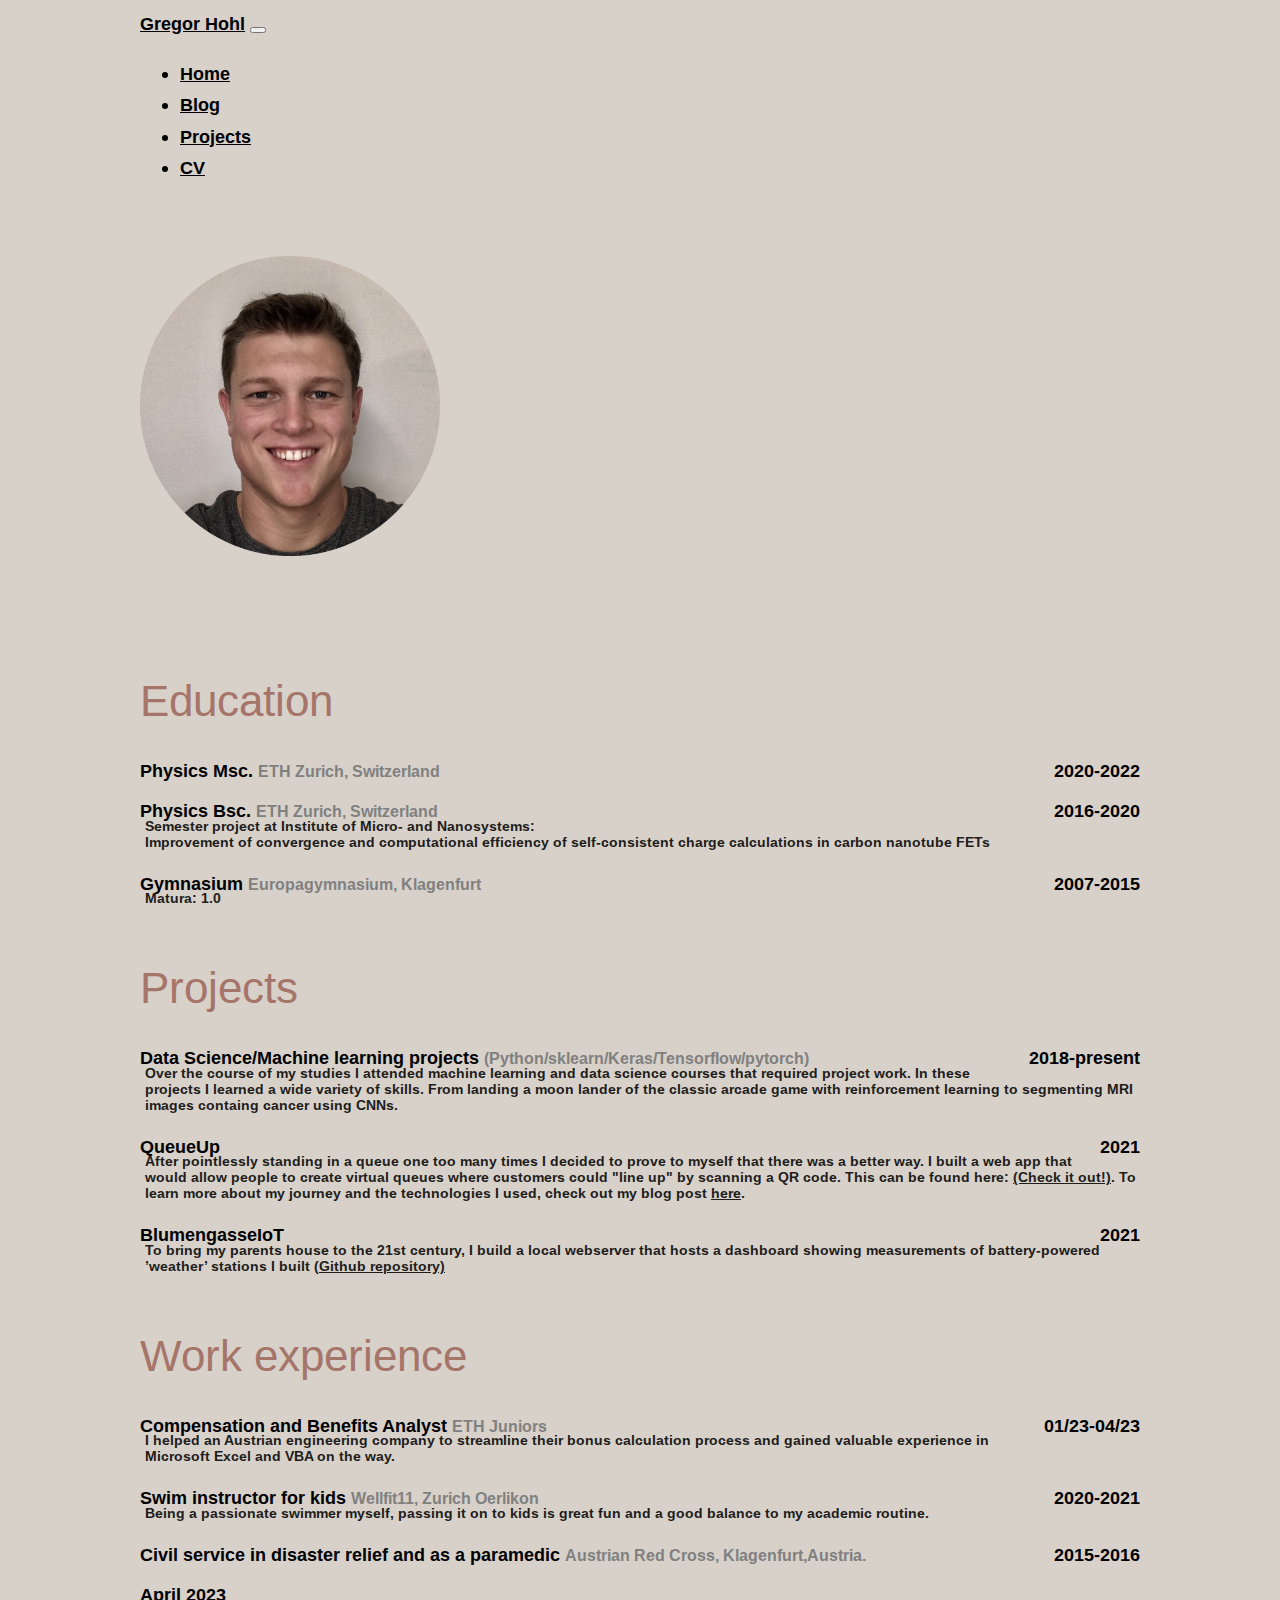
<file: pages/cv/index.html>
<!doctype html>
<html lang="en">
  <head>
    
    <meta charset="utf-8">
    <meta name="viewport" content="width=device-width, initial-scale=1">

    
    <link href="https://cdn.jsdelivr.net/npm/bootstrap@5.1.3/dist/css/bootstrap.min.css" rel="stylesheet" integrity="sha384-1BmE4kWBq78iYhFldvKuhfTAU6auU8tT94WrHftjDbrCEXSU1oBoqyl2QvZ6jIW3" crossorigin="anonymous">
    <link rel="stylesheet" href="https://ghohl30.github.io/custom.css">


    <meta property="og:title" content="Cv" />
<meta property="og:description" content="Education Physics Msc. 2020-2022 ETH Zurich, Switzerland Physics Bsc. 2016-2020 ETH Zurich, Switzerland Semester project at Institute of Micro- and Nanosystems:
Improvement of convergence and computational efficiency of self-consistent charge calculations in carbon nanotube FETs Gymnasium 2007-2015 Europagymnasium, Klagenfurt Matura: 1.0
Projects Data Science/Machine learning projects 2018-present (Python/sklearn/Keras/Tensorflow/pytorch) Over the course of my studies I attended machine learning and data science courses that required project work. In these projects I learned a wide variety of skills." />
<meta property="og:type" content="article" />
<meta property="og:url" content="https://ghohl30.github.io/pages/cv/" /><meta property="article:section" content="pages" />
<meta property="article:published_time" content="2022-03-05T17:40:52+01:00" />
<meta property="article:modified_time" content="2022-03-05T17:40:52+01:00" />


    <title>Cv</title>
    <style media="screen">
      .portrait {
        margin-top: 3rem;
        margin-bottom: 3rem;
      }
      
.title 	{
}
.date {
	float: right;
}
.content::before{
	content: "\a";
	white-space: pre;
}
.details {
	color: grey;
	font-size: 16px;
}

.content {
	font-size: 14px;
	padding-left: 5px;
	margin-top: -25px;
}

p {
	line-height: normal;
}

a {
	color: inherit;
}

.item:hover {
	background: rgba(199, 189, 179, 0.5);
}



    </style>
  </head>
  <body>

    <div class="main">
      <div>
        <div>
          <nav class="navbar navbar-expand-lg navbar-light bg-transparent">
            <div class="container-fluid">
              <a class="navbar-brand" href="https://ghohl30.github.io">Gregor Hohl</a>
              <button class="navbar-toggler" type="button" data-bs-toggle="collapse" data-bs-target="#navbarNav" aria-controls="navbarNav" aria-expanded="false" aria-label="Toggle navigation">
                <span class="navbar-toggler-icon"></span>
              </button>
              <div class="collapse navbar-collapse" id="navbarNav">
                <ul class="navbar-nav ms-auto">
                  <li class="nav-item">
                    <a class="nav-link active" aria-current="page" href="https://ghohl30.github.io">Home</a>
                  </li>
                  <li class="nav-item">
                    <a class="nav-link" href="https://ghohl30.github.io/blog">Blog</a>
                  </li>
                  <li class="nav-item">
                    <a class="nav-link" href="https://ghohl30.github.io/pages/projects">Projects</a>
                  </li>
                  <li class="nav-item">
                    <a class="nav-link" href="https://ghohl30.github.io/pages/cv">CV</a>
                  </li>
                </ul>
              </div>
            </div>
          </nav>
          
<img src="https://ghohl30.github.io/img/self_portrait-round.png" alt="Myself" class="portrait mx-auto d-block" width=300>

        </div>
        <div class="row p-3">
          <div class="col-sm-2"></div>
          <div class="col-md-8 main-content">
	<div class="cv">
		<!--
<div class="item">
<span class="title"></span>
<span class="date"></span>
<span class="details"></span>
<p class="content"></p>
</div>
-->
<h2 id="education">Education</h2>
<div class="item">
<span class="title">Physics Msc.</span>
<span class="date">2020-2022</span>
<span class="details">ETH Zurich, Switzerland</span>
<p class="content"></p>
</div>
<div class="item">
<span class="title">Physics Bsc.</span>
<span class="date">2016-2020</span>
<span class="details">ETH Zurich, Switzerland</span>
<p class="content">Semester project at Institute of Micro- and Nanosystems:<br>
Improvement of convergence and computational efficiency of self-consistent charge calculations in carbon nanotube FETs
</p>
</div>
<div class="item">
<span class="title">Gymnasium</span>
<span class="date">2007-2015</span>
<span class="details">Europagymnasium, Klagenfurt</span>
<p class="content">Matura: 1.0</p>
</div>
<h2 id="projects">Projects</h2>
<div class="item">
<span class="title">Data Science/Machine learning projects</span>
<span class="date">2018-present</span>
<span class="details">(Python/sklearn/Keras/Tensorflow/pytorch)</span>
<p class="content">Over the course of my studies I attended machine learning and data science courses that required project work. In these projects I learned a wide variety of skills. From landing a moon lander of the classic arcade game with reinforcement learning to segmenting MRI images containg cancer using CNNs.</p>
</div>
<div class="item">
<span class="title">QueueUp</span>
<span class="date">2021</span>
<span class="details"></span>
<!-- <p class="content">To get started with web development I built an app that allows users to create, manage and use virtual queues. It is still somewhat in production, but most things already work <a href="http://gregor30.pythonanywhere.com/de/">(Link to site)</a></p> -->
<!-- <p class="content">After pointlessly standing in a queue one too many times I decided to prove to myself that there was a better way. I built a web app that would allow people to create virtual queues where customers could "line up" by scanning a QR code. To learn more about different web technologies I actually did this twice. Once by creating a server-side rendered application with python (Django) backend. This can be found here: <a href="http://gregor30.pythonanywhere.com/de/">(Link to site)</a>. However, I was not quite satisfied and wanted to learn about client-side rendered web apps. Therefore, I started again and built the same app using Vue.js. This time I also tried to make it visually more appealing and purchased a custom domain. <a href="http://q-app.ch">(Check it out!)</a></p> -->
<p class="content">
    After pointlessly standing in a queue one too many times I decided to prove to myself that there was a better way. I built a web app that would allow people to create virtual queues where customers could "line up" by scanning a QR code. This can be found here: <a href="http://q-app.ch">(Check it out!)</a>. To learn more about my journey and the technologies I used, check out my blog post <a href="https://ghohl30.github.io/blog/vueexperience/">here</a>.
</p>
</div>
<div class="item">
<span class="title">BlumengasseIoT</span>
<span class="date">2021</span>
<span class="details"></span>
<p class="content">To bring my parents house to the 21st century, I build a local webserver that hosts a dashboard showing measurements of battery-powered ’weather’ stations I built <a href="http://github.com/sunnyboy30/Blumengasse_IoT">(Github repository)</a></p>
</div>
<h2 id="work-experience">Work experience</h2>
<div class="item">
<span class="title">Compensation and Benefits Analyst</span>
<span class="date">01/23-04/23</span>
<span class="details">ETH Juniors</span>
<p class="content">I helped an Austrian engineering company to streamline their bonus calculation process and gained valuable experience in Microsoft Excel and VBA on the way.</p>
</div>
<div class="item">
<span class="title">Swim instructor for kids</span>
<span class="date">2020-2021</span>
<span class="details">Wellfit11, Zurich Oerlikon</span>
<p class="content">Being a passionate swimmer myself, passing it on to kids is great fun and a good balance to my academic routine.</p>
</div>
<div class="item">
<span class="title">Civil service in disaster relief and as a paramedic</span>
<span class="date">2015-2016</span>
<span class="details">Austrian Red Cross, Klagenfurt,Austria.</span>
<p class="content"></p>
</div>

	</div>
</div>
          <div class="col-sm-2"></div>
        </div>
      </div>
    </div>
    <footer class="footer py-2">
      <div class="d-flex ps-3">
        <div class="ms-auto pe-3">
          <span>April 2023</span>
        </div>
      </div>
    </footer>



    <script src="https://cdn.jsdelivr.net/npm/bootstrap@5.1.3/dist/js/bootstrap.bundle.min.js" integrity="sha384-ka7Sk0Gln4gmtz2MlQnikT1wXgYsOg+OMhuP+IlRH9sENBO0LRn5q+8nbTov4+1p" crossorigin="anonymous"></script>
  </body>
</html>
</file>
